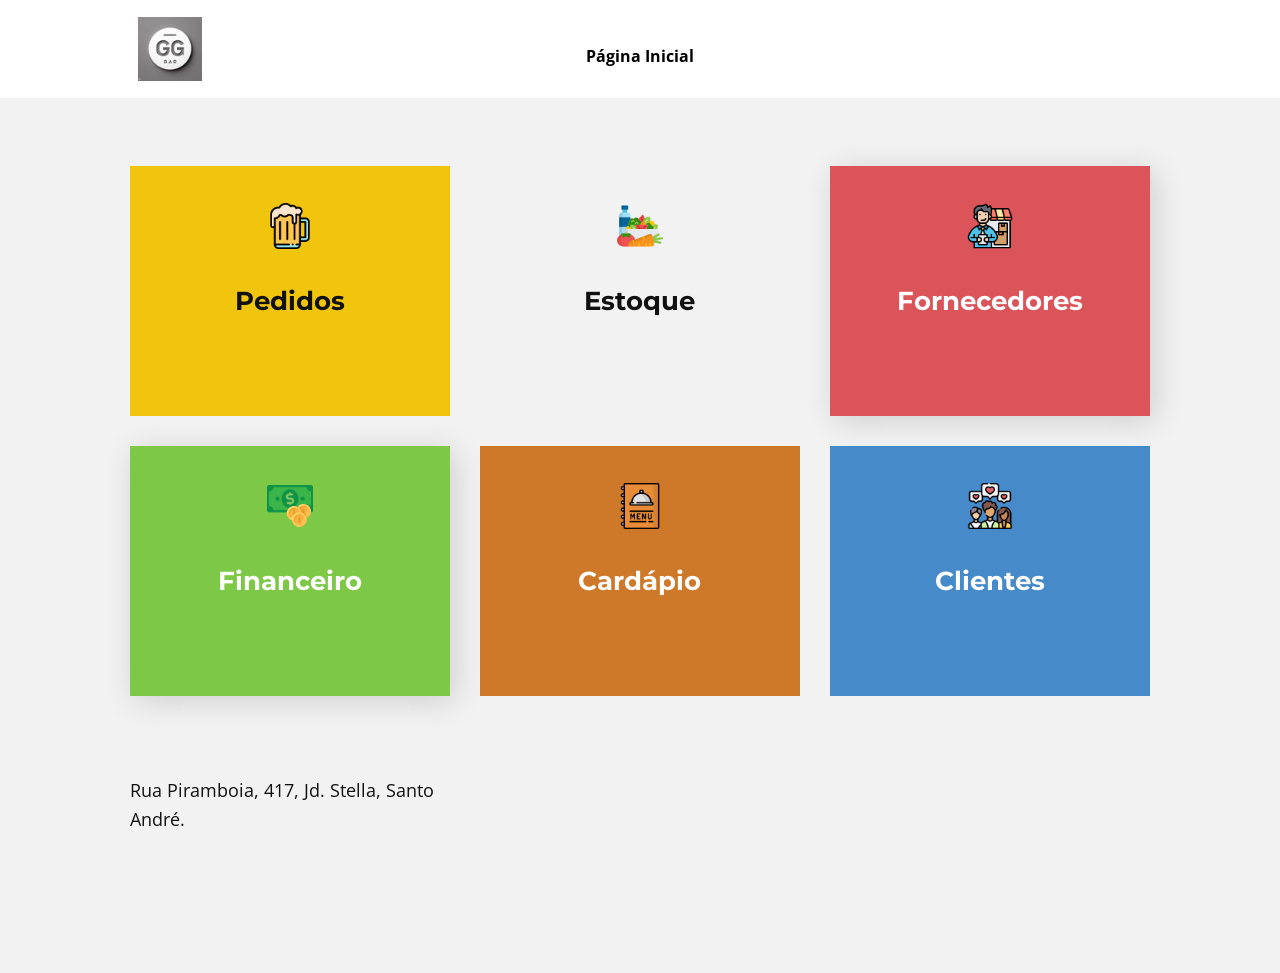
<file: HOME PAGE GG BAR/index.html>
<!DOCTYPE html>
<html style="font-size: 16px" lang="pt">
   <head>
      <meta name="viewport" content="width=device-width, initial-scale=1.0" />
      <meta charset="utf-8" />
      <meta name="keywords" content="" />
      <meta name="description" content="" />
      <title>Página Inicial</title>
      <link rel="stylesheet" href="nicepage.css" media="screen" />
      <link rel="stylesheet" href="Página-Inicial.css" media="screen" />
      <script
         class="u-script"
         type="text/javascript"
         src="jquery.js"
         defer=""
      ></script>
      <script
         class="u-script"
         type="text/javascript"
         src="nicepage.js"
         defer=""
      ></script>
      <meta name="generator" content="Nicepage 6.3.1, nicepage.com" />
      <link
         id="u-theme-google-font"
         rel="stylesheet"
         href="https://fonts.googleapis.com/css?family=Roboto:100,100i,300,300i,400,400i,500,500i,700,700i,900,900i|Open+Sans:300,300i,400,400i,500,500i,600,600i,700,700i,800,800i"
      />
      <link
         id="u-page-google-font"
         rel="stylesheet"
         href="https://fonts.googleapis.com/css?family=Montserrat:100,100i,200,200i,300,300i,400,400i,500,500i,600,600i,700,700i,800,800i,900,900i"
      />

      <script type="application/ld+json">
         {
            "@context": "http://schema.org",
            "@type": "Organization",
            "name": "",
            "logo": "images/logo.jpg"
         }
      </script>
      <meta name="theme-color" content="#478ac9" />
      <meta property="og:title" content="Página Inicial" />
      <meta property="og:type" content="website" />
      <meta data-intl-tel-input-cdn-path="intlTelInput/" />
   </head>
   <body
      data-home-page="Página-Inicial.html"
      data-home-page-title="Página Inicial"
      data-path-to-root="./"
      data-include-products="false"
      class="u-body u-xl-mode"
      data-lang="pt"
   >
      <header class="u-clearfix u-header u-header" id="sec-db0e">
         <div class="u-clearfix u-sheet u-sheet-1">
            <a
               class="u-image u-logo u-image-1"
               data-image-width="150"
               data-image-height="150"
            >
               <img src="images/logo.jpg" class="u-logo-image u-logo-image-1" />
            </a>
            <nav class="u-menu u-menu-one-level u-offcanvas u-menu-1">
               <div class="u-custom-menu u-nav-container">
                  <ul class="u-nav u-spacing-20 u-unstyled u-nav-1">
                     <li class="u-nav-item">
                        <a
                           class="u-button-style u-nav-link u-text-active-black u-text-black u-text-hover-palette-2-base"
                           href="Página-Inicial.html"
                           style="padding: 10px 40px"
                           >Página Inicial</a
                        >
                     </li>
                  </ul>
               </div>
               <div class="u-custom-menu u-nav-container-collapse">
                  <div
                     class="u-black u-container-style u-inner-container-layout u-opacity u-opacity-95 u-sidenav"
                  >
                     <div class="u-inner-container-layout u-sidenav-overflow">
                        <div class="u-menu-close"></div>
                        <ul
                           class="u-align-center u-nav u-popupmenu-items u-unstyled u-nav-2"
                        >
                           <li class="u-nav-item">
                              <a
                                 class="u-button-style u-nav-link"
                                 href="Página-Inicial.html"
                                 >Página Inicial</a
                              >
                           </li>
                        </ul>
                     </div>
                  </div>
                  <div
                     class="u-black u-menu-overlay u-opacity u-opacity-70"
                  ></div>
               </div>
            </nav>
         </div>
      </header>
      <section class="u-clearfix u-grey-5 u-section-1" id="carousel_4ce3">
         <div class="u-clearfix u-sheet u-sheet-1">
            <div class="custom-expanded u-list u-list-1">
               <div class="u-repeater u-repeater-1">
                  <div
                     class="u-container-style u-custom-item u-list-item u-palette-3-base u-repeater-item u-shape-rectangle u-list-item-1"
                  >
                     <div
                        class="u-container-layout u-similar-container u-container-layout-1"
                     >
                        <span
                           class="u-align-center u-custom-item u-file-icon u-icon u-icon-circle u-palette-3-base u-icon-1"
                           ><img src="images/931949.png" alt=""
                        /></span>
                        <h6
                           class="u-align-center u-custom-font u-font-montserrat u-text u-text-1"
                        >
                           Pedidos
                        </h6>
                     </div>
                  </div>
                  <div
                     class="u-container-style u-custom-item u-list-item u-repeater-item u-list-item-2"
                  >
                     <div
                        class="u-container-layout u-similar-container u-container-layout-2"
                     >
                        <span
                           class="u-align-center u-custom-item u-file-icon u-grey-5 u-icon u-icon-circle u-icon-2"
                           ><img src="images/706164.png" alt=""
                        /></span>
                        <h6
                           class="u-align-center u-custom-font u-font-montserrat u-text u-text-2"
                        >
                           Estoque<br />
                        </h6>
                     </div>
                  </div>
                  <div
                     class="u-container-style u-custom-item u-list-item u-palette-2-base u-repeater-item u-shape-rectangle u-list-item-3"
                  >
                     <div
                        class="u-container-layout u-similar-container u-container-layout-3"
                     >
                        <span
                           class="u-align-center u-custom-color-5 u-custom-item u-file-icon u-icon u-icon-circle u-icon-3"
                           ><img src="images/3321752.png" alt=""
                        /></span>
                        <h6
                           class="u-align-center u-custom-font u-font-montserrat u-text u-text-3"
                        >
                           Fornecedores
                        </h6>
                     </div>
                  </div>
                  <div
                     class="u-container-style u-custom-color-2 u-custom-item u-list-item u-repeater-item u-shape-rectangle u-list-item-4"
                  >
                     <div
                        class="u-container-layout u-similar-container u-container-layout-4"
                     >
                        <span
                           class="u-align-center u-custom-color-2 u-custom-item u-file-icon u-icon u-icon-circle u-icon-4"
                           ><img src="images/639365.png" alt=""
                        /></span>
                        <h6
                           class="u-align-center u-custom-font u-font-montserrat u-text u-text-4"
                        >
                           Financeiro
                        </h6>
                     </div>
                  </div>
                  <div
                     class="u-container-style u-custom-color-3 u-custom-item u-list-item u-repeater-item u-shape-rectangle u-list-item-5"
                  >
                     <div
                        class="u-container-layout u-similar-container u-container-layout-5"
                     >
                        <span
                           class="u-align-center u-custom-color-3 u-custom-item u-file-icon u-icon u-icon-circle u-icon-5"
                           ><img src="images/1046747.png" alt=""
                        /></span>
                        <h6
                           class="u-align-center u-custom-font u-font-montserrat u-text u-text-5"
                        >
                           Cardápio
                        </h6>
                     </div>
                  </div>
                  <div
                     class="u-container-style u-custom-item u-list-item u-palette-1-base u-repeater-item u-shape-rectangle u-list-item-6"
                  >
                     <div
                        class="u-container-layout u-similar-container u-container-layout-6"
                     >
                        <span
                           class="u-align-center u-custom-item u-file-icon u-icon u-icon-circle u-palette-1-base u-icon-6"
                           ><img src="images/4149882.png" alt=""
                        /></span>
                        <h6
                           class="u-align-center u-custom-font u-font-montserrat u-text u-text-6"
                        >
                           Clientes<br />
                        </h6>
                     </div>
                  </div>
               </div>
            </div>
            <p class="u-text u-text-7">
               Rua Piramboia, 417, Jd. Stella, Santo André.
            </p>
         </div>
      </section>
   </body>
</html>
</file>
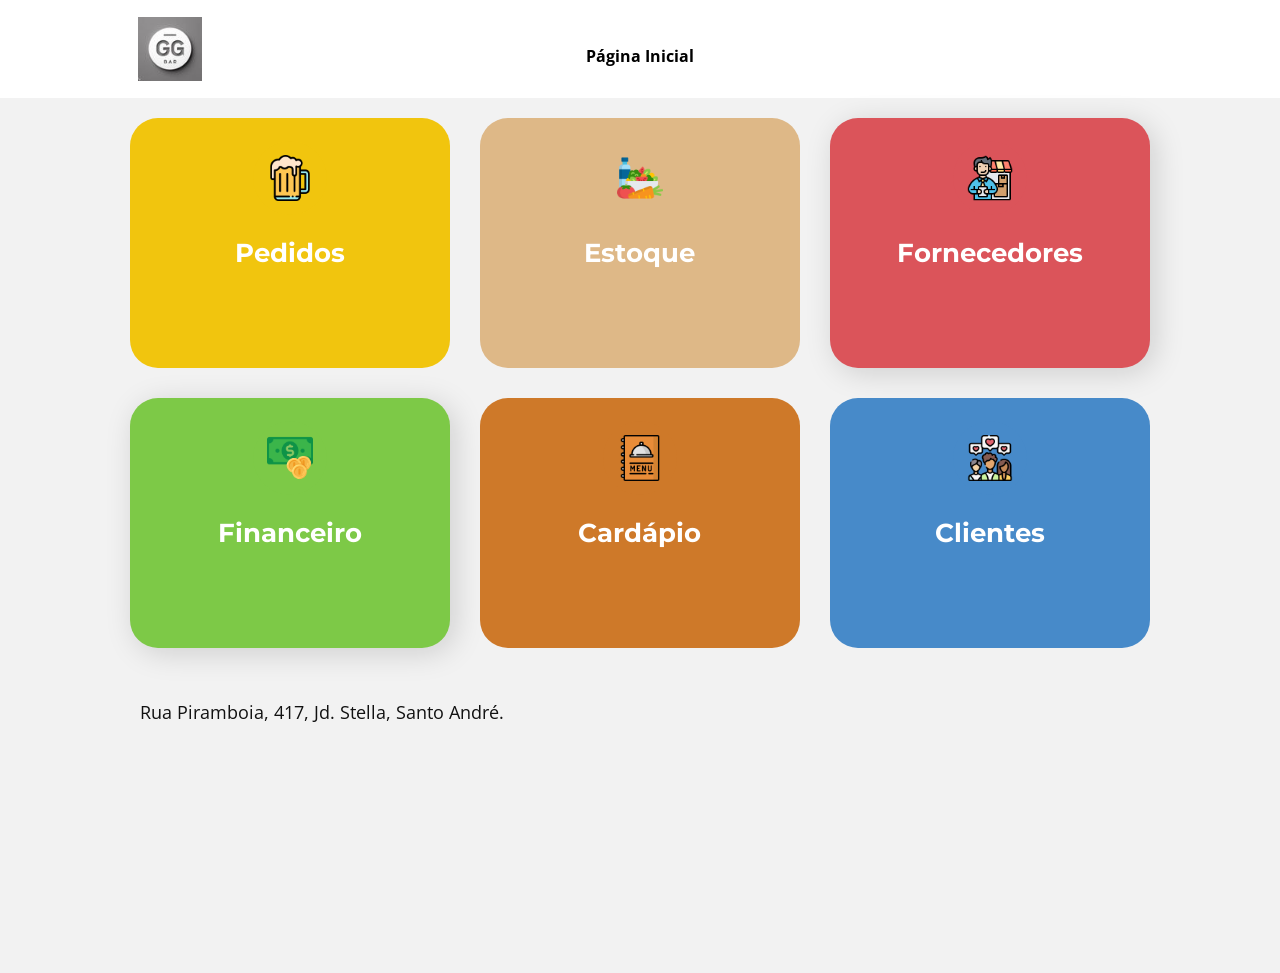
<file: HOME PAGE GG BAR/home page - 90%/index.html>
<!DOCTYPE html>
<html style="font-size: 16px" lang="pt">
   <head>
      <meta name="viewport" content="width=device-width, initial-scale=1.0" />
      <meta charset="utf-8" />
      <meta name="keywords" content="" />
      <meta name="description" content="" />
      <title>Página Inicial</title>
      <link rel="stylesheet" href="nicepage.css" media="screen" />
      <link rel="stylesheet" href="Página-Inicial.css" media="screen" />
      <script
         class="u-script"
         type="text/javascript"
         src="jquery.js"
         defer=""
      ></script>
      <script
         class="u-script"
         type="text/javascript"
         src="nicepage.js"
         defer=""
      ></script>
      <meta name="generator" content="Nicepage 6.3.1, nicepage.com" />
      <link
         id="u-theme-google-font"
         rel="stylesheet"
         href="https://fonts.googleapis.com/css?family=Roboto:100,100i,300,300i,400,400i,500,500i,700,700i,900,900i|Open+Sans:300,300i,400,400i,500,500i,600,600i,700,700i,800,800i"
      />
      <link
         id="u-page-google-font"
         rel="stylesheet"
         href="https://fonts.googleapis.com/css?family=Montserrat:100,100i,200,200i,300,300i,400,400i,500,500i,600,600i,700,700i,800,800i,900,900i"
      />

      <script type="application/ld+json">
         {
            "@context": "http://schema.org",
            "@type": "Organization",
            "name": "",
            "logo": "images/logo.jpg"
         }
      </script>
      <meta name="theme-color" content="#478ac9" />
      <meta property="og:title" content="Página Inicial" />
      <meta property="og:type" content="website" />
      <meta data-intl-tel-input-cdn-path="intlTelInput/" />
   </head>
   <body
      data-home-page="Página-Inicial.html"
      data-home-page-title="Página Inicial"
      data-path-to-root="./"
      data-include-products="false"
      class="u-body u-xl-mode"
      data-lang="pt"
   >
      <header class="u-clearfix u-header u-header" id="sec-db0e">
         <div class="u-clearfix u-sheet u-sheet-1">
            <a
               class="u-image u-logo u-image-1"
               data-image-width="150"
               data-image-height="150"
            >
               <img src="images/logo.jpg" class="u-logo-image u-logo-image-1" />
            </a>
            <nav class="u-menu u-menu-one-level u-offcanvas u-menu-1">
               <div class="u-custom-menu u-nav-container">
                  <ul class="u-nav u-spacing-20 u-unstyled u-nav-1">
                     <li class="u-nav-item">
                        <a
                           class="u-button-style u-nav-link u-text-active-black u-text-black u-text-hover-palette-2-base"
                           href="Página-Inicial.html"
                           style="padding: 10px 40px"
                           >Página Inicial</a
                        >
                     </li>
                  </ul>
               </div>
               <div class="u-custom-menu u-nav-container-collapse">
                  <div
                     class="u-black u-container-style u-inner-container-layout u-opacity u-opacity-95 u-sidenav"
                  >
                     <div class="u-inner-container-layout u-sidenav-overflow">
                        <div class="u-menu-close"></div>
                        <ul
                           class="u-align-center u-nav u-popupmenu-items u-unstyled u-nav-2"
                        >
                           <li class="u-nav-item">
                              <a
                                 class="u-button-style u-nav-link"
                                 href="Página-Inicial.html"
                                 >Página Inicial</a
                              >
                           </li>
                        </ul>
                     </div>
                  </div>
                  <div
                     class="u-black u-menu-overlay u-opacity u-opacity-70"
                  ></div>
               </div>
            </nav>
         </div>
      </header>
      <section class="u-clearfix u-grey-5 u-section-1" id="carousel_4ce3">
         <div class="u-clearfix u-sheet u-sheet-1">
            <div class="custom-expanded u-list u-list-1">
               <div class="u-repeater u-repeater-1">
                  <div
                     class="u-container-style u-custom-item u-list-item u-palette-3-base u-repeater-item u-shape-rectangle u-list-item-1"
                  >
                     <div
                        class="u-container-layout u-similar-container u-container-layout-1"
                     >
                        <span
                           class="u-align-center u-custom-item u-file-icon u-icon u-icon-circle u-palette-3-base u-icon-1"
                           ><img src="images/931949.png" alt=""
                        /></span>
                        <h6
                           class="u-align-center u-custom-font u-font-montserrat u-text u-text-1"
                        >
                           Pedidos
                        </h6>
                     </div>
                  </div>
                  <div
                     class="u-container-style u-custom-item u-list-item u-repeater-item u-list-item-2"
                  >
                     <div
                        class="u-container-layout u-similar-container u-container-layout-2"
                     >
                        <span
                           class="u-align-center u-custom-item u-file-icon u-grey-5 u-icon u-icon-circle u-icon-2"
                           ><img src="images/706164.png" alt=""
                        /></span>
                        <h6
                           class="u-align-center u-custom-font u-font-montserrat u-text u-text-2"
                        >
                           Estoque<br />
                        </h6>
                     </div>
                  </div>
                  <div
                     class="u-container-style u-custom-item u-list-item u-palette-2-base u-repeater-item u-shape-rectangle u-list-item-3"
                  >
                     <div
                        class="u-container-layout u-similar-container u-container-layout-3"
                     >
                        <span
                           class="u-align-center u-custom-color-5 u-custom-item u-file-icon u-icon u-icon-circle u-icon-3"
                           ><img src="images/3321752.png" alt=""
                        /></span>
                        <h6
                           class="u-align-center u-custom-font u-font-montserrat u-text u-text-3"
                        >
                           Fornecedores
                        </h6>
                     </div>
                  </div>
                  <div
                     class="u-container-style u-custom-color-2 u-custom-item u-list-item u-repeater-item u-shape-rectangle u-list-item-4"
                  >
                     <div
                        class="u-container-layout u-similar-container u-container-layout-4"
                     >
                        <span
                           class="u-align-center u-custom-color-2 u-custom-item u-file-icon u-icon u-icon-circle u-icon-4"
                           ><img src="images/639365.png" alt=""
                        /></span>
                        <h6
                           class="u-align-center u-custom-font u-font-montserrat u-text u-text-4"
                        >
                           Financeiro
                        </h6>
                     </div>
                  </div>
                  <div
                     class="u-container-style u-custom-color-3 u-custom-item u-list-item u-repeater-item u-shape-rectangle u-list-item-5"
                  >
                     <div
                        class="u-container-layout u-similar-container u-container-layout-5"
                     >
                        <span
                           class="u-align-center u-custom-color-3 u-custom-item u-file-icon u-icon u-icon-circle u-icon-5"
                           ><img src="images/1046747.png" alt=""
                        /></span>
                        <h6
                           class="u-align-center u-custom-font u-font-montserrat u-text u-text-5"
                        >
                           Cardápio
                        </h6>
                     </div>
                  </div>
                  <div
                     class="u-container-style u-custom-item u-list-item u-palette-1-base u-repeater-item u-shape-rectangle u-list-item-6"
                  >
                     <div
                        class="u-container-layout u-similar-container u-container-layout-6"
                     >
                        <span
                           class="u-align-center u-custom-item u-file-icon u-icon u-icon-circle u-palette-1-base u-icon-6"
                           ><img src="images/4149882.png" alt=""
                        /></span>
                        <h6
                           class="u-align-center u-custom-font u-font-montserrat u-text u-text-6"
                        >
                           Clientes<br />
                        </h6>
                     </div>
                  </div>
               </div>
            </div>
            <p class="u-text u-text-7">
               Rua Piramboia, 417, Jd. Stella, Santo André.
            </p>
         </div>
      </section>
   </body>
</html>
</file>
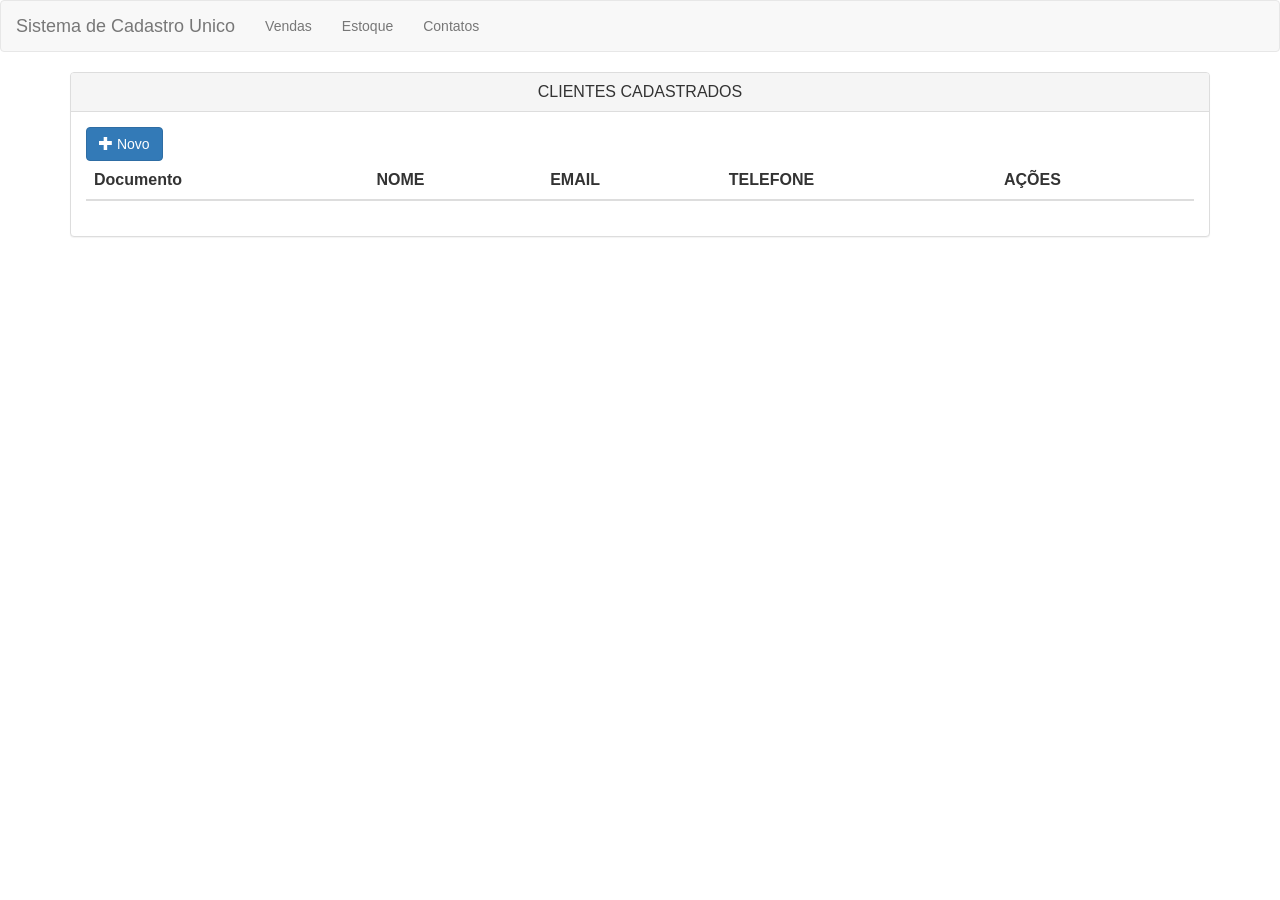
<file: CadastroBaseClientes/SistemaCorporativo.html>
<html>
<head>
	<meta charset="UTF-8">
	<link rel="stylesheet" href="resources/css/bootstrap.min.css">
	<script src="resources/js/jquery.min.js"></script>
	<script src="resources/js/bootstrap.min.js"></script>

</head>

<body>

	<nav class="navbar navbar-default">
		<div class="container-fluid">
			<div class="navbar-header">
				<button type="button" class="navbar-toggle collapsed" data-toggle="collapse" data-target="#navbar" aria-expanded="false" aria-controls="navbar">
					<span class="sr-only">Toggle navigation</span>
					<span class="icon-bar"></span>
					<span class="icon-bar"></span>
					<span class="icon-bar"></span>
				</button>
				<a class="navbar-brand" href="#">Sistema de Cadastro Unico</a>
			</div>
			<div id="navbar" class="navbar-collapse collapse">
				<ul class="nav navbar-nav">
					<li>
						<a href="vendas.html">Vendas</a>
					</li>
					<li>
						<a href="Estoque.html">Estoque</a>
					</li>
					<li>
						<a href="Estoque.html">Contatos</a>
					</li>
				</ul>
			</div>
		</div>
	</nav>
	<div class="container">
		<div class="modal fade" id="myModal" role="dialog">
			<div class="modal-dialog">
				<div class="panel panel-default">
					<div class="panel-heading">
						<h3 class="panel-title text-center">CADASTRO DE CLIENTE</h3>
					</div>
					
					<div class="panel-body">
						<form action="#" class="form-horizontal">
							<fieldset>
								<legend>Dados Pessoais</legend>
								<div class="form-group">
									<label for="Documento" class="col-sm-2 control-label">Documento</label>
									<div class="col-sm-4">
										<input type="text" class="form-control" id="Documento">
									</div>
								</div>												
								
								<div class="form-group">
									<label for="nome" class="col-sm-2 control-label">Nome</label>
									<div class="col-sm-4">
										<input type="text" class="form-control" id="nome">
									</div>
								</div>
								
								<div class="form-group">
									<label class="col-sm-2 control-label">Sexo</label>
									<div class="col-sm-4">
										<label class="radio-inline">
											<input type="radio" name="sexo" value="FEMININO"> Feminino
										</label>

										<label class="radio-inline">
											<input type="radio" name="sexo" value="MASCULINO"> Masculino
										</label>
									</div>
								</div>
								
							</fieldset>
							
							<fieldset>
								<legend>Contato</legend>
								<div class="form-group">
									<label for="email" class="col-sm-2 control-label">Email</label>
									<div class="col-sm-4">
										<input type="email" class="form-control" id="email">
									</div>
								</div>
								
								<div class="form-group">
									<label for="telefone" class="col-sm-2 control-label">Telefone</label>
									<div class="col-sm-4">
										<input type="tel" class="form-control" id="telefone">
									</div>
								</div>
								<div class="form-group">
									<label for="fax" class="col-sm-2 control-label">Fax</label>
									<div class="col-sm-4">
										<input type="tel" class="form-control" id="fax">
									</div>
								</div>
							</fieldset>
							
							<fieldset>
								<div class="form-group">
									<label for="uf" class="col-sm-2 control-label">UF</label>
									<div class="col-sm-4">
										<select class="form-control" name="uf" id="uf">
											<option value="AC">AC</option>
											<option value="AL">AL</option>
											<option value="AM">AM</option>
											<option value="AP">AP</option>
											<option value="BA">BA</option>
											<option value="CE">CE</option>
											<option value="DF">DF</option>
											<option value="ES">ES</option>
											<option value="GO">GO</option>
											<option value="MA">MA</option>
											<option value="MG">MG</option>
											<option value="MS">MS</option>
											<option value="MT">MT</option>
											<option value="PA">PA</option>
											<option value="PE">PE</option>
											<option value="PI">PI</option>
											<option value="PR">PR</option>
											<option value="RJ">RJ</option>
											<option value="RN">RN</option>
											<option value="RO">RO</option>
											<option value="RR">RR</option>
											<option value="RS">RS</option>
											<option value="SC">SC</option>
											<option value="SE">SE</option>
											<option value="SP">SP</option>
											<option value="TO">TO</option>
										</select>
									</div>
								</div>
							</fieldset>
							
							<button type="button" class="btn btn-primary" onclick="javascript:SalvarCadastro();">
								<span class="glyphicon glyphicon-floppy-disk" aria-hidden="true"></span> Gravar
							</button>
						</form>
						
					</div>
				</div>
			</div>
		</div>
		<div class="panel panel-default">
			<div class="panel-heading">
				<h3 class="panel-title text-center">CLIENTES CADASTRADOS</h3>
			</div>
			
			<div class="panel-body">
				<a  data-toggle="modal" data-target="#myModal" class="btn btn-primary">
					<span class="glyphicon glyphicon-plus" aria-hidden="true"></span> Novo
				</a>	
				<div class="table-responsive">
					<table id="ListaCadastro" class="table table-striped table-hover">
						<thead>
							<tr>
								<th>Documento</th>
								<th>NOME</th>
								<th>EMAIL</th>
								<th>TELEFONE</th>
								<th>AÇÕES</th>
							</tr>
						</thead>
					</table>
				</div>
			</div>
		</div>
	</div>
	
	<script>

		ListarClientes();

		function SalvarCadastro()
		{

            var Clientes = {};

            Clientes.documento = $("#Documento").val();
            Clientes.nome= $("#nome").val();
            Clientes.email= $("#email").val();
			Clientes.telefone = $("#telefone").val();
			Clientes.fax = $("#fax").val();
			Clientes.uf = $("#uf").val();
            Clientes.sexo = $('input[name="sexo"]:checked').val();

            var validar = 1;
			
            if (Clientes.documento == "")
			{
				validar = 0;
				alert('O campo documento é obrigatório');
				$("#Documento").css("background-color", "red");
			}
			
            if (Clientes.nome == "")
			{
				alert('O campo Nome é obrigatório');
				$("#nome").css("background-color", "red");
				validar = 0;
			}
			
			if(validar == 1)
			{
                $.ajax({
                    type: "POST",
                    url: "https://localhost:44344/api/Clientes/Salvar",
                    data: JSON.stringify(Clientes),
                    contentType: "application/json; charset=utf-8",
                    dataType: "json",
                    success: function (msg) {
						alert('Sucesso!');
                    },
                    error: function (msg) {
                        alert('error');
                    }

				});
				

                //AdicionarLinhaTabela(Clientes.documento, Clientes.nome, Clientes.email, Clientes.telefone);
				LimparCamposForm();
			}
		}
		function AdicionarLinhaTabela(Documento, Nome, Email, Telefone)
		{			
			var linhaNova = '<tr id="Linha'+Documento+'"><td>' 
            linhaNova = linhaNova + Documento + '</td><td>' + Nome + '</td><td>' + Email + '</td><td>' + Telefone +'</td><td><a href="#" onclick="javascript:GetCliente('+Documento+');"  class="btn btn-info"><span class="glyphicon glyphicon-edit" aria-hidden="true"></span> Editar</a><a href="#" onclick="javascript:RemoveLinha('+Documento+');" class="btn btn-danger"><span class="glyphicon glyphicon-trash" aria-hidden="true"></span> Excluir</a></td></tr>';
			
			$("#ListaCadastro").prepend(linhaNova);
			$('#myModal').modal().hide();
		}
		
		function LimparCamposForm()
		{
			$("#Documento").val("");
			$("#nome").val("");
			$("#email").val("");
			$("#telefone").val("");
            $("#fax").val("");
		}
		
		function RemoveLinha(Documento)
		{
			$('#Linha' + Documento).remove();
		}

        function ListarClientes() {
            $.ajax({
                type: "GET",
                url: "https://localhost:44344/api/Clientes/Listar", //+ Documento,
                contentType: "application/json; charset=utf-8",
                dataType: "json",
                success: function (OBJ) {
                    for (int i = 0; i < OBJ.length; i++)
				{
                AdicionarLinhaTabela(OBJ[i].documento, OBJ[i].nome, OBJ[i].email, OBJ[i].telefone);
				}
				alert('Sucesso!');
				}
        error: function (OBJ) {
            alert('error');
		}
		});
	</script>
	
</body>
</file>
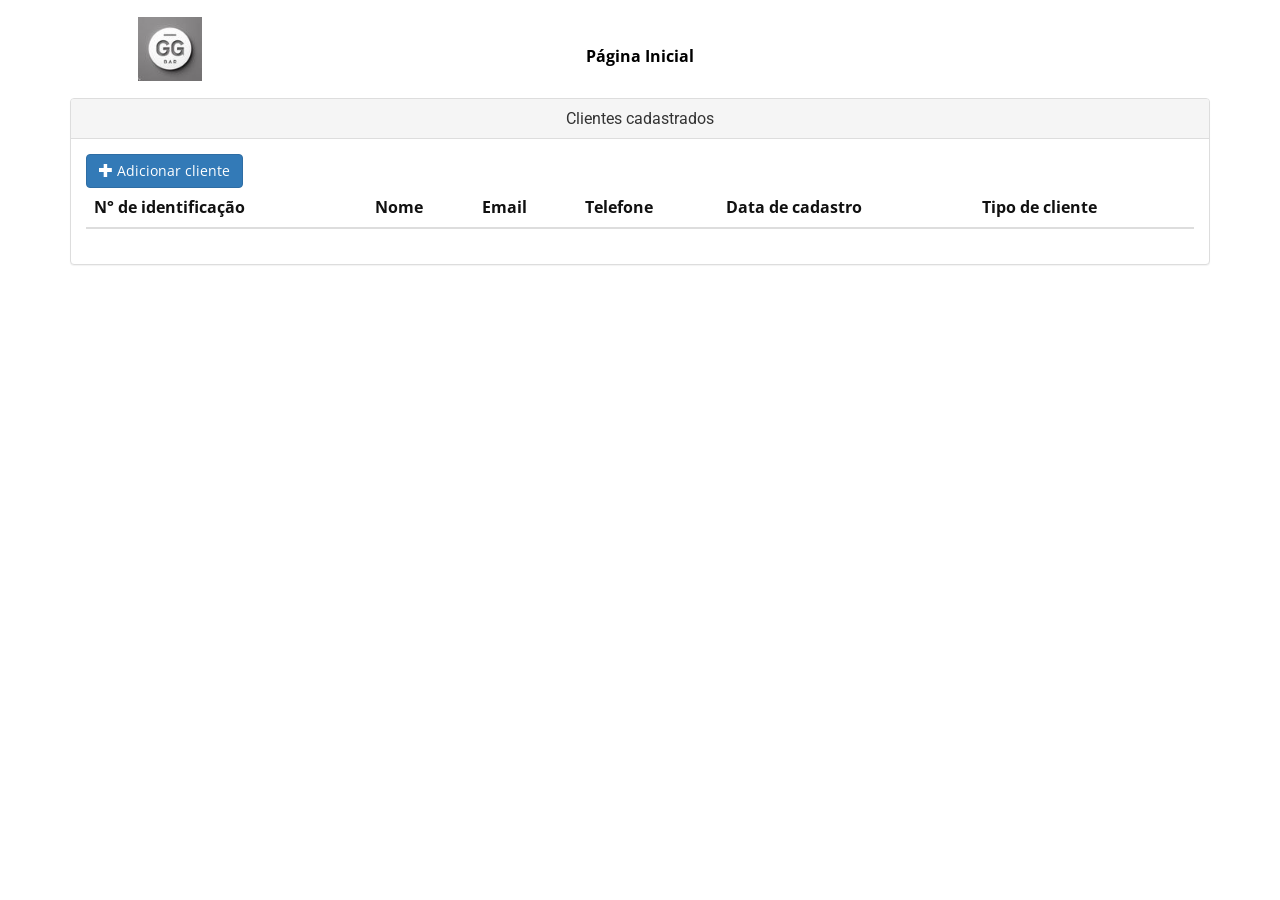
<file: HOME PAGE GG BAR/clientPage.html>
<html>
   <head>
      <meta charset="UTF-8" />
      <link rel="stylesheet" href="resources/css/bootstrap.min.css" />
      <script src="resources/js/jquery.min.js"></script>
      <script src="resources/js/bootstrap.min.js"></script>


      <meta name="viewport" content="width=device-width, initial-scale=1.0" />
      <meta charset="utf-8" />
      <meta name="keywords" content="" />
      <meta name="description" content="" />
      <title>Página Inicial</title>
      <link rel="stylesheet" href="nicepage.css" media="screen" />
      <link rel="stylesheet" href="Página-Inicial.css" media="screen" />
      <script
         class="u-script"
         type="text/javascript"
         src="jquery.js"
         defer=""
      ></script>
      <script
         class="u-script"
         type="text/javascript"
         src="nicepage.js"
         defer=""
      ></script>
      <meta name="generator" content="Nicepage 6.3.1, nicepage.com" />
      <link
         id="u-theme-google-font"
         rel="stylesheet"
         href="https://fonts.googleapis.com/css?family=Roboto:100,100i,300,300i,400,400i,500,500i,700,700i,900,900i|Open+Sans:300,300i,400,400i,500,500i,600,600i,700,700i,800,800i"
      />
      <link
         id="u-page-google-font"
         rel="stylesheet"
         href="https://fonts.googleapis.com/css?family=Montserrat:100,100i,200,200i,300,300i,400,400i,500,500i,600,600i,700,700i,800,800i,900,900i"
      />

      <script type="application/ld+json">
         {
            "@context": "http://schema.org",
            "@type": "Organization",
            "name": "",
            "logo": "images/logo.jpg"
         }
      </script>
      <meta name="theme-color" content="#478ac9" />
      <meta property="og:title" content="Página Inicial" />
      <meta property="og:type" content="website" />
      <meta data-intl-tel-input-cdn-path="intlTelInput/" />


   </head>

   <body
   data-home-page="Página-Inicial.html"
   data-home-page-title="Página Inicial"
   data-path-to-root="./"
   data-include-products="false"
   class="u-body u-xl-mode"
   data-lang="pt"
   >
      
   
   <header class="u-clearfix u-header u-header" id="sec-db0e">
      <div class="u-clearfix u-sheet u-sheet-1">
         <a
            class="u-image u-logo u-image-1"
            data-image-width="150"
            data-image-height="150"
         >
            <img src="logo.jpg" class="u-logo-image u-logo-image-1" />
         </a>
         <nav class="u-menu u-menu-one-level u-offcanvas u-menu-1">
            <div class="u-custom-menu u-nav-container">
               <ul class="u-nav u-spacing-20 u-unstyled u-nav-1">
                  <li class="u-nav-item">
                     <a
                        class="u-button-style u-nav-link u-text-active-black u-text-black u-text-hover-palette-2-base"
                        href="Página-Inicial.html"
                        style="padding: 10px 40px"
                        >Página Inicial</a
                     >
                  </li>
               </ul>
            </div>
            <div class="u-custom-menu u-nav-container-collapse">
               <div
                  class="u-black u-container-style u-inner-container-layout u-opacity u-opacity-95 u-sidenav"
               >
                  <div class="u-inner-container-layout u-sidenav-overflow">
                     <div class="u-menu-close"></div>
                     <ul
                        class="u-align-center u-nav u-popupmenu-items u-unstyled u-nav-2"
                     >
                        <li class="u-nav-item">
                           <a
                              class="u-button-style u-nav-link"
                              href="Página-Inicial.html"
                              >Página Inicial</a
                           >
                        </li>
                     </ul>
                  </div>
               </div>
               <div
                  class="u-black u-menu-overlay u-opacity u-opacity-70"
               ></div>
            </div>
         </nav>
      </div>
   </header>
   
   
   <!--<nav class="navbar navbar-default">
         <div class="container-fluid">
            <div class="navbar-header">
               <button
                  type="button"
                  class="navbar-toggle collapsed"
                  data-toggle="collapse"
                  data-target="#navbar"
                  aria-expanded="false"
                  aria-controls="navbar"
               >
                  <span class="sr-only">Toggle navigation</span>
                  <span class="icon-bar"></span>
                  <span class="icon-bar"></span>
                  <span class="icon-bar"></span>
               </button>
               <a class="navbar-brand" href="#">Sistema de Cadastro Unico</a>
            </div>
            <div id="navbar" class="navbar-collapse collapse">
               <ul class="nav navbar-nav">
                  <li>
                     <a href="vendas.html">Vendas</a>
                  </li>
                  <li>
                     <a href="Estoque.html">Estoque</a>
                  </li>
                  <li>
                     <a href="Estoque.html">Contatos</a>
                  </li>
               </ul>
            </div>
         </div>
      </nav> -->
      <div class="container">
         <div class="modal fade" id="myModal" role="dialog">
            <div class="modal-dialog">
               <div class="panel panel-default">
                  <div class="panel-heading">
                     <h3 class="panel-title text-center">
                        CADASTRO DE CLIENTE
                     </h3>
                  </div>

                  <div class="panel-body">
                     <form action="#" class="form-horizontal">
                        <fieldset>
                           <legend>Dados Pessoais</legend>
                           <div class="form-group">
                              <label
                                 for="Documento"
                                 class="col-sm-2 control-label"
                                 >N° de identificação</label
                              >
                              <div class="col-sm-4">
                                 <input
                                    type="text"
                                    class="form-control"
                                    id="Documento"
                                 />
                              </div>
                           </div>

                           <div class="form-group">
                              <label for="nome" class="col-sm-2 control-label"
                                 >Nome</label
                              >
                              <div class="col-sm-4">
                                 <input
                                    type="text"
                                    class="form-control"
                                    id="nome"
                                 />
                              </div>
                           </div>

                           <div class="form-group">
                              <label class="col-sm-2 control-label">Sexo</label>
                              <div class="col-sm-4">
                                 <label class="radio-inline">
                                    <input
                                       type="radio"
                                       name="sexo"
                                       value="FEMININO"
                                    />
                                    Feminino
                                 </label>

                                 <label class="radio-inline">
                                    <input
                                       type="radio"
                                       name="sexo"
                                       value="MASCULINO"
                                    />
                                    Masculino
                                 </label>
                              </div>
                           </div>
                        </fieldset>

                        <fieldset>
                           <legend>Contato</legend>
                           <div class="form-group">
                              <label for="email" class="col-sm-2 control-label"
                                 >Email</label
                              >
                              <div class="col-sm-4">
                                 <input
                                    type="email"
                                    class="form-control"
                                    id="email"
                                 />
                              </div>
                           </div>

                           <div class="form-group">
                              <label
                                 for="telefone"
                                 class="col-sm-2 control-label"
                                 >Telefone</label
                              >
                              <div class="col-sm-4">
                                 <input
                                    type="tel"
                                    class="form-control"
                                    id="telefone"
                                 />
                              </div>
                           </div>
                           
                        </fieldset>

                        <button
                           type="button"
                           class="btn btn-primary"
                           onclick="javascript:SalvarCadastro();"
                        >
                           <span
                              class="glyphicon glyphicon-floppy-disk"
                              aria-hidden="true"
                           ></span>
                           Gravar
                        </button>
                     </form>
                  </div>
               </div>
            </div>
         </div>
         <div class="panel panel-default">
            <div class="panel-heading">
               <h3 class="panel-title text-center">Clientes cadastrados</h3>
            </div>

            <div class="panel-body">
               <a
                  data-toggle="modal"
                  data-target="#myModal"
                  class="btn btn-primary"
               >
                  <span
                     class="glyphicon glyphicon-plus"
                     aria-hidden="true"
                  ></span>
                  Adicionar cliente 
               </a>
               <div class="table-responsive">
                  <table
                     id="ListaCadastro"
                     class="table table-striped table-hover"
                  >
                     <thead>
                        <tr>
                           <th>N° de identificação</th>
                           <th>Nome</th>
                           <th>Email</th>
                           <th>Telefone</th>
                           <th>Data de cadastro</th>
                           <th>Tipo de cliente</th>
                        </tr>
                     </thead>
                  </table>
               </div>
            </div>
         </div>
      </div>

      <script>
         ListarClientes();

         function SalvarCadastro() {
            var Clientes = {};

            Clientes.documento = $("#Documento").val();
            Clientes.nome = $("#nome").val();
            Clientes.email = $("#email").val();
            Clientes.telefone = $("#telefone").val();
            Clientes.fax = $("#fax").val();
            Clientes.uf = $("#uf").val();
            Clientes.sexo = $('input[name="sexo"]:checked').val();

            var validar = 1;

            if (Clientes.documento == "") {
               validar = 0;
               alert("O campo documento é obrigatório");
               $("#Documento").css("background-color", "red");
            }

            if (Clientes.nome == "") {
               alert("O campo Nome é obrigatório");
               $("#nome").css("background-color", "red");
               s;
               validar = 0;
            }

            if (validar == 1) {
               /*{
               $.ajax({
                  type: "POST",
                  url: "https://localhost:44352/api/Clientes/Salvar",
                  data: JSON.stringify(Clientes),
                  contentType: "application/json; charset=utf-8",
                  dataType: "json",
                  success: function (msg) {
                     alert("Sucesso!");
                     location.reload();
                  },
                  error: function (msg) {
                     alert("error");
                  },
               });*/
               AdicionarLinhaTabela(
                  Clientes.documento,
                  Clientes.nome,
                  Clientes.email,
                  Clientes.telefone
               );
               LimparCamposForm();
            }
         }

         function AdicionarLinhaTabela(Documento, Nome, Email, Telefone) {
            var linhaNova = '<tr id="Linha' + Documento + '"><td>';
            linhaNova =
               linhaNova +
               Documento +
               "</td><td>" +
               Nome +
               "</td><td>" +
               Email +
               "</td><td>" +
               Telefone +
               '</td><td><a href="#" onclick="javascript:GetCliente(' +
               Documento +
               ');"  class="btn btn-info"><span class="glyphicon glyphicon-edit" aria-hidden="true"></span> Editar</a><a href="#" onclick="javascript:RemoveLinha(' +
               Documento +
               ');" class="btn btn-danger"><span class="glyphicon glyphicon-trash" aria-hidden="true"></span> Excluir</a></td></tr>';

            alert(linhaNova);
            $("#ListaCadastro").prepend(linhaNova); //prepend joga o novo registro no começo, o append é no final
            //a linha de cima ta inserindo um registro html através de uma função JS
            $("#myModal").modal().hide();
         }

         function LimparCamposForm() {
            $("#Documento").val("");
            $("#nome").val("");
            $("#email").val("");
            $("#telefone").val("");
            $("#fax").val("");
         }

         function RemoveLinha(Documento) {
            $("#Linha" + Documento).remove();
         }

         function ListarClientes() {
            $.ajax({
               type: "GET",
               url: "https://localhost:44352/api/Clientes/Listar",
               contentType: "application/json; charset=utf-8",
               dataType: "json",
               success: function (OBJ) {
                  alert(OBJ[0].nome);

                  alert("Sucesso!");
               },
               error: function (OBJ) {
                  alert("error");
               },
            });
         }

         function GetCliente(Documento) {
            $.ajax({
               type: "GET",
               url:
                  "https://localhost:44352/api/Clientes/GetCliente?Documento=" +
                  Documento,
               contentType: "application/json; charset=utf-8",
               dataType: "json",
               success: function (OBJ) {
                  $("#myModal").modal().show();

                  $("#Documento").val(OBJ.documento);
                  $("#nome").val(OBJ.nome);
                  $("#email").val(OBJ.email);
                  $("#telefone").val(OBJ.telefone);
                  $("#fax").val(OBJ.fax);
                  $("#uf").val(OBJ.uf);

                  //SalvarCadastro();
               },
               error: function (OBJ) {
                  alert("error");
               },
            });
         }

         function ListarClientes() {
            $.ajax({
               type: "GET",
               url: "https://localhost:44352/api/Clientes/Listar",
               contentType: "application/json; charset=utf-8",
               dataType: "json",
               success: function (OBJ) {
                  for (var i = 0; i < OBJ.length; i++) {
                     AdicionarLinhaTabela(
                        OBJ[i].documento,
                        OBJ[i].nome,
                        OBJ[i].email,
                        OBJ[i].telefone
                     );
                  }
               },
               error: function (OBJ) {
                  alert("error");
               },
            });
         }
      </script>
   </body>
</html>
</file>
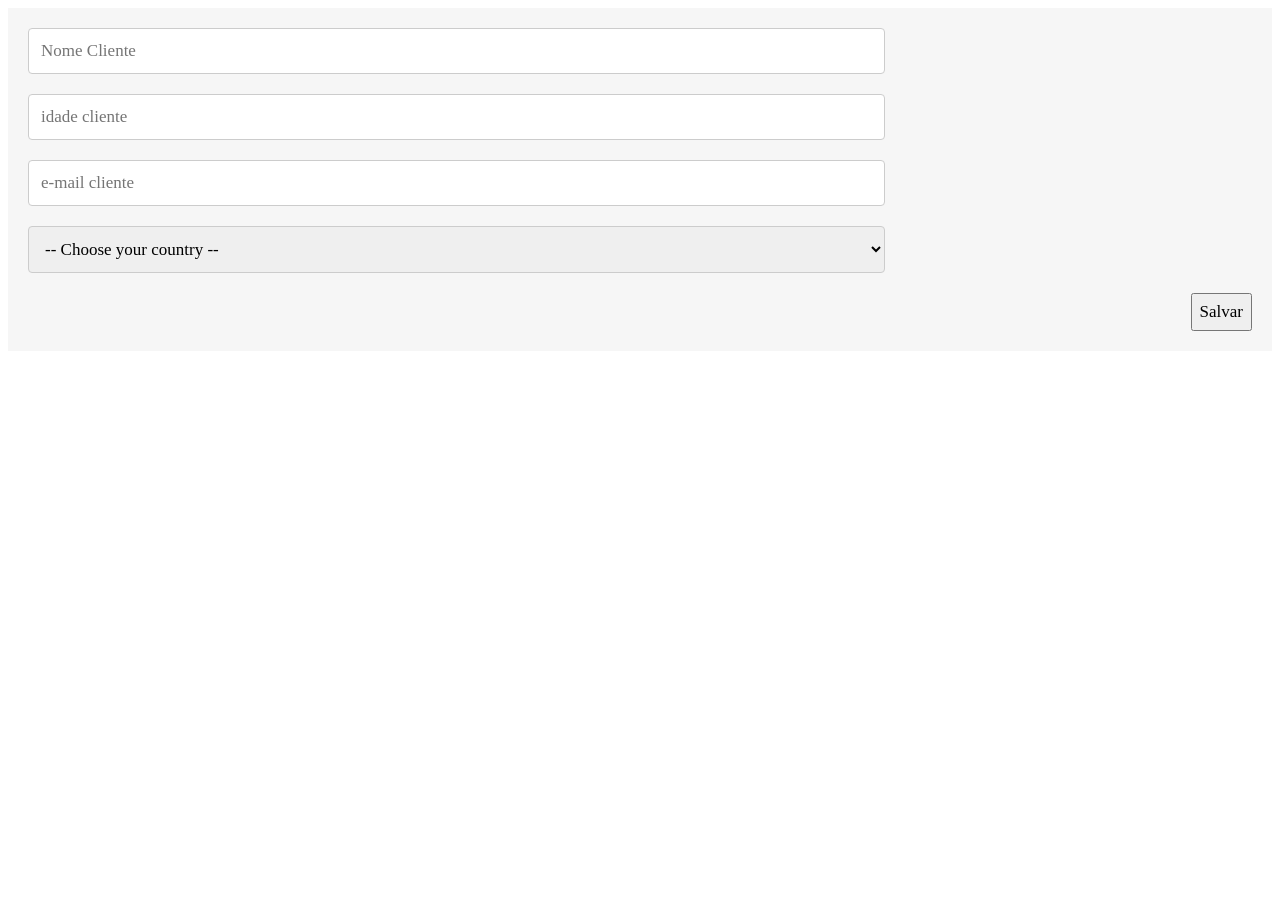
<file: HOME PAGE GG BAR/File2(cadastro).html>
<html>
    <head>
        <style>
            div {
                padding: 10px;
                background-color: #f6f6f6;
                overflow: hidden;
            }
            input[type="text"],
            textarea,
            select {
                font: 17px Calibri;
                width: 70%;
                padding: 12px;
                border: 1px solid #ccc;
                border-radius: 4px;
            }
            input[type="button"] {
                font: 17px Calibri;
                width: auto;
                float: right;
                cursor: pointer;
                padding: 7px;
            }
        </style>
    </head>

    <body>
        <div>
            <div>
                <input type="text" id="txtName" placeholder="Nome Cliente" />
                <!--INPUT DO USER DO TIPO TEXTO, TEM OUTROS TIPOS-->
            </div>
            <div>
                <input type="text" id="txtIdade" placeholder="idade cliente" />
            </div>
            <div>
                <input type="text" id="txtEmail" placeholder="e-mail cliente" />
            </div>
            <div>
                <select id="selCountry">
                    <!-- O SELECT É AQUELA CAIXINHA DE SELECIONAR A INFO-->
                    <option selected value="">-- Choose your country --</option>
                    <option value="India">India</option>
                    <option value="Japan">Japan</option>
                    <option value="USA">USA</option>
                </select>
            </div>
            <div>
                <input
                    type="button"
                    id="bt"
                    value="Salvar"
                    onclick="Salvar()"
                />
            </div>
        </div>

        <script>
            function Salvar() {
                //pegando variáveis
                var name = document.getElementById("txtName").value;
                var age = document.getElementById("txtIdade").value;
                var email = document.getElementById("txtEmail").value;
                var country = document.getElementById("selCountry").value;

                var data =
                    "\r Name: " +
                    name +
                    " \r\n " +
                    "Idade: " +
                    age +
                    " \r\n " +
                    "Email: " +
                    email +
                    " \r\n " +
                    "País: " +
                    country +
                    " \r\n ";
                confirm(data);
            }
        </script>
    </body>
</html>
</file>
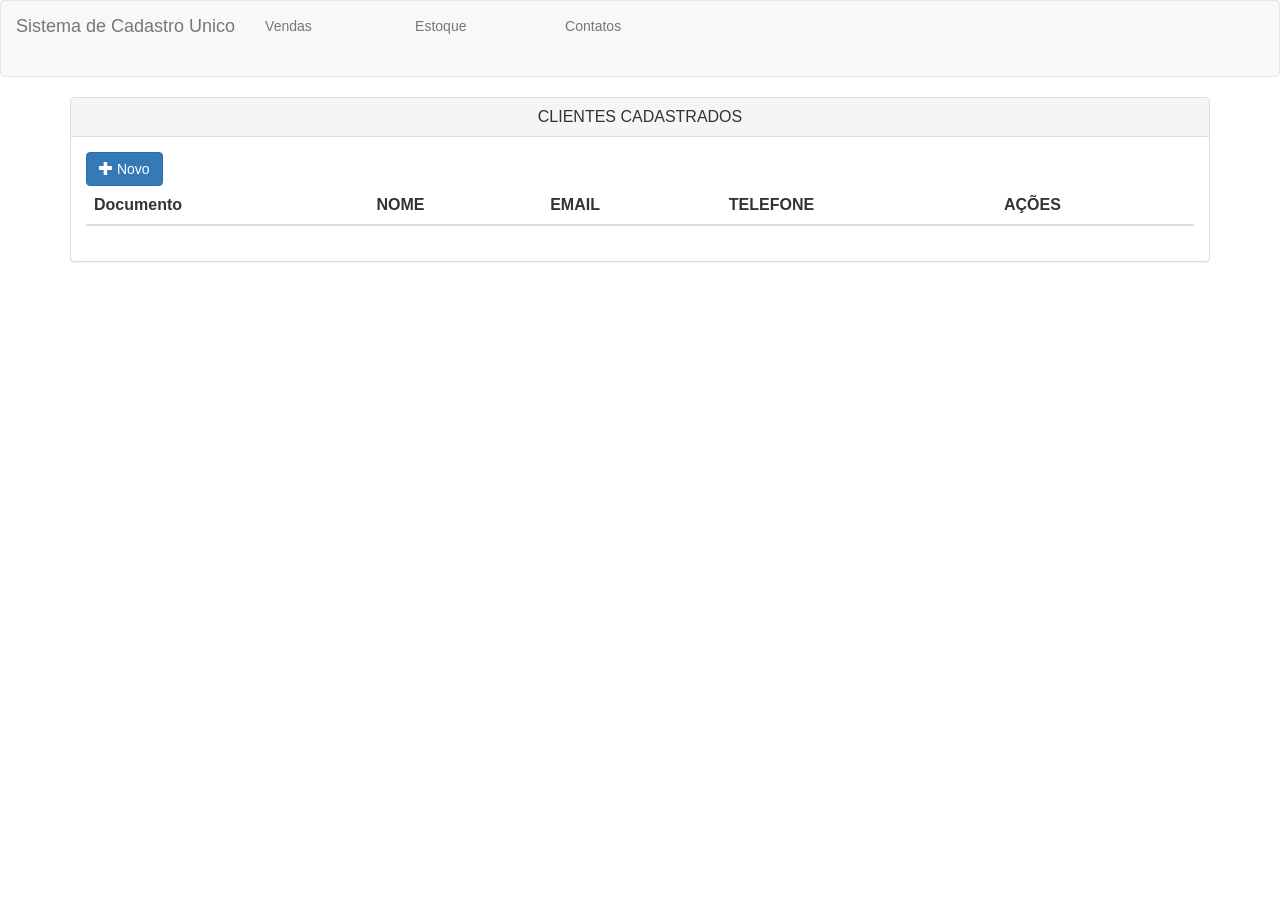
<file: HOME PAGE GG BAR/file3.html>
<html>
   <head>
      <meta charset="UTF-8" />

      <link rel="stylesheet" href="resources/css/bootstrap.min.css" />

      <script src="resources/js/jquery.min.js"></script>

      <script src="resources/js/bootstrap.min.js"></script>
   </head>

   <body>
      <nav class="navbar navbar-default">
         <div class="container-fluid">
            <div class="navbar-header">
               <button
                  type="button"
                  class="navbar-toggle collapsed"
                  data-toggle="collapse"
                  data-target="#navbar"
                  aria-expanded="false"
                  aria-controls="navbar"
               >
                  <span class="sr-only">Toggle navigation</span>

                  <span class="icon-bar"></span>

                  <span class="icon-bar"></span>

                  <span class="icon-bar"></span>
               </button>

               <a class="navbar-brand" href="#">Sistema de Cadastro Unico</a>
            </div>

            <div id="navbar" class="navbar-collapse collapse">
               <ul class="nav navbar-nav">
                  <li>
                     <a href="vendas.html">Vendas</a>
                  </li>

                  <li>
                     <a href="Estoque.html">Estoque</a>
                  </li>

                  <li>
                     <a href="Estoque.html">Contatos</a>
                  </li>
               </ul>
            </div>
         </div>
      </nav>

      <div class="container">
         <div class="modal fade" id="myModal" role="dialog">
            <div class="modal-dialog">
               <div class="panel panel-default">
                  <div class="panel-heading">
                     <h3 class="panel-title text-center">
                        CADASTRO DE CLIENTE
                     </h3>
                  </div>

                  <div class="panel-body">
                     <form action="#" class="form-horizontal">
                        <fieldset>
                           <legend>Dados Pessoais</legend>

                           <div class="form-group">
                              <label
                                 for="Documento"
                                 class="col-sm-2 control-label"
                                 >Documento</label
                              >

                              <div class="col-sm-4">
                                 <input
                                    type="text"
                                    class="form-control"
                                    id="Documento"
                                 />
                              </div>
                           </div>

                           <div class="form-group">
                              <label for="nome" class="col-sm-2 control-label"
                                 >Nome</label
                              >

                              <div class="col-sm-4">
                                 <input
                                    type="text"
                                    class="form-control"
                                    id="nome"
                                 />
                              </div>
                           </div>

                           <div class="form-group">
                              <label class="col-sm-2 control-label">Sexo</label>

                              <div class="col-sm-4">
                                 <label class="radio-inline">
                                    <input
                                       type="radio"
                                       name="sexo"
                                       id="feminino"
                                       value="FEMININO"
                                    />
                                    Feminino
                                 </label>

                                 <label class="radio-inline">
                                    <input
                                       type="radio"
                                       name="sexo"
                                       id="masculino"
                                       value="MASCULINO"
                                    />
                                    Masculino
                                 </label>
                              </div>
                           </div>
                        </fieldset>

                        <fieldset>
                           <legend>Contato</legend>

                           <div class="form-group">
                              <label for="email" class="col-sm-2 control-label"
                                 >Email</label
                              >

                              <div class="col-sm-4">
                                 <input
                                    type="email"
                                    class="form-control"
                                    id="email"
                                 />
                              </div>
                           </div>

                           <div class="form-group">
                              <label
                                 for="telefone"
                                 class="col-sm-2 control-label"
                                 >Telefone</label
                              >

                              <div class="col-sm-4">
                                 <input
                                    type="tel"
                                    class="form-control"
                                    id="telefone"
                                 />
                              </div>
                           </div>

                           <div class="form-group">
                              <label for="fax" class="col-sm-2 control-label"
                                 >Fax</label
                              >

                              <div class="col-sm-4">
                                 <input
                                    type="tel"
                                    class="form-control"
                                    id="fax"
                                 />
                              </div>
                           </div>
                        </fieldset>

                        <fieldset>
                           <div class="form-group">
                              <label for="uf" class="col-sm-2 control-label"
                                 >UF</label
                              >

                              <div class="col-sm-4">
                                 <select class="form-control" name="uf" id="uf">
                                    <option value="AC">AC</option>
                                    <option value="AL">AL</option>
                                    <option value="AM">AM</option>
                                    <option value="AP">AP</option>
                                    <option value="BA">BA</option>
                                    <option value="CE">CE</option>
                                    <option value="DF">DF</option>
                                    <option value="ES">ES</option>
                                    <option value="GO">GO</option>
                                    <option value="MA">MA</option>
                                    <option value="MG">MG</option>
                                    <option value="MS">MS</option>
                                    <option value="MT">MT</option>
                                    <option value="PA">PA</option>
                                    <option value="PE">PE</option>
                                    <option value="PI">PI</option>
                                    <option value="PR">PR</option>
                                    <option value="RJ">RJ</option>
                                    <option value="RN">RN</option>
                                    <option value="RO">RO</option>
                                    <option value="RR">RR</option>
                                    <option value="RS">RS</option>
                                    <option value="SC">SC</option>
                                    <option value="SE">SE</option>
                                    <option value="SP">SP</option>
                                    <option value="TO">TO</option>
                                 </select>
                              </div>
                           </div>
                        </fieldset>

                        <button
                           type="button"
                           class="btn btn-primary"
                           onclick="javascript:SalvarCadastro();"
                        >
                           <!--cara do salvar:-->
                           <span
                              class="glyphicon glyphicon-floppy-disk"
                              aria-hidden="true"
                           ></span>
                           Gravar
                        </button>
                     </form>
                  </div>
               </div>
            </div>
         </div>

         <div class="panel panel-default">
            <div class="panel-heading">
               <h3 class="panel-title text-center">CLIENTES CADASTRADOS</h3>
            </div>

            <div class="panel-body">
               <a
                  data-toggle="modal"
                  data-target="#myModal"
                  class="btn btn-primary"
               >
                  <span
                     class="glyphicon glyphicon-plus"
                     aria-hidden="true"
                  ></span>
                  Novo
               </a>

               <div class="table-responsive">
                  <table
                     id="ListaCadastro"
                     class="table table-striped table-hover"
                  >
                     <thead>
                        <tr>
                           <th>Documento</th>

                           <th>NOME</th>

                           <th>EMAIL</th>

                           <th>TELEFONE</th>

                           <th>AÇÕES</th>
                        </tr>
                     </thead>
                  </table>
               </div>
            </div>
         </div>
      </div>

      <script>
         function SalvarCadastro() {
            var Documento = $("#Documento").val();

            var Nome = $("#nome").val();

            var Email = $("#email").val();

            var Telefone = $("#telefone").val();

            var validar = 1;

            if (Documento == "") {
               validar = 0;

               alert("O campo documento é obrigatório");

               $("#Documento").css("background-color", "red");
            }

            if (Nome == "") {
               alert("O campo Nome é obrigatório");

               $("#nome").css("background-color", "red");

               validar = 0;
            }

            if (validar == 1) {
               AdicionarLinhaTabela(Documento, Nome, Email, Telefone);

               LimparCamposForm();
            }
         }

         function AdicionarLinhaTabela(Documento, Nome, Email, Telefone) {
            var linhaNova = '<tr id="Linha' + Documento + '"><td>';

            linhaNova =
               linhaNova +
               Documento +
               "</td><td>" +
               Nome +
               "</td><td>" +
               Email +
               "</td><td>" +
               Telefone +
               '</td><td><a href="#" onclick="javascript:UpdateUsuario(' +
               Documento +
               ');"  class="btn btn-info"><span class="glyphicon glyphicon-edit" aria-hidden="true"></span> Editar</a><a href="#" onclick="javascript:RemoveLinha(' +
               Documento +
               ');" class="btn btn-danger"><span class="glyphicon glyphicon-trash" aria-hidden="true"></span> Excluir</a></td></tr>';

            $("#ListaCadastro").prepend(linhaNova);

            $("#myModal").modal().hide();
         }

         function LimparCamposForm() {
            $("#Documento").val("");

            $("#nome").val("");

            $("#email").val("");

            $("#telefone").val("");
         }

         function RemoveLinha(Documento) {
            $("#Linha" + Documento).remove();
         }
      </script>
   </body>
</html>
</file>
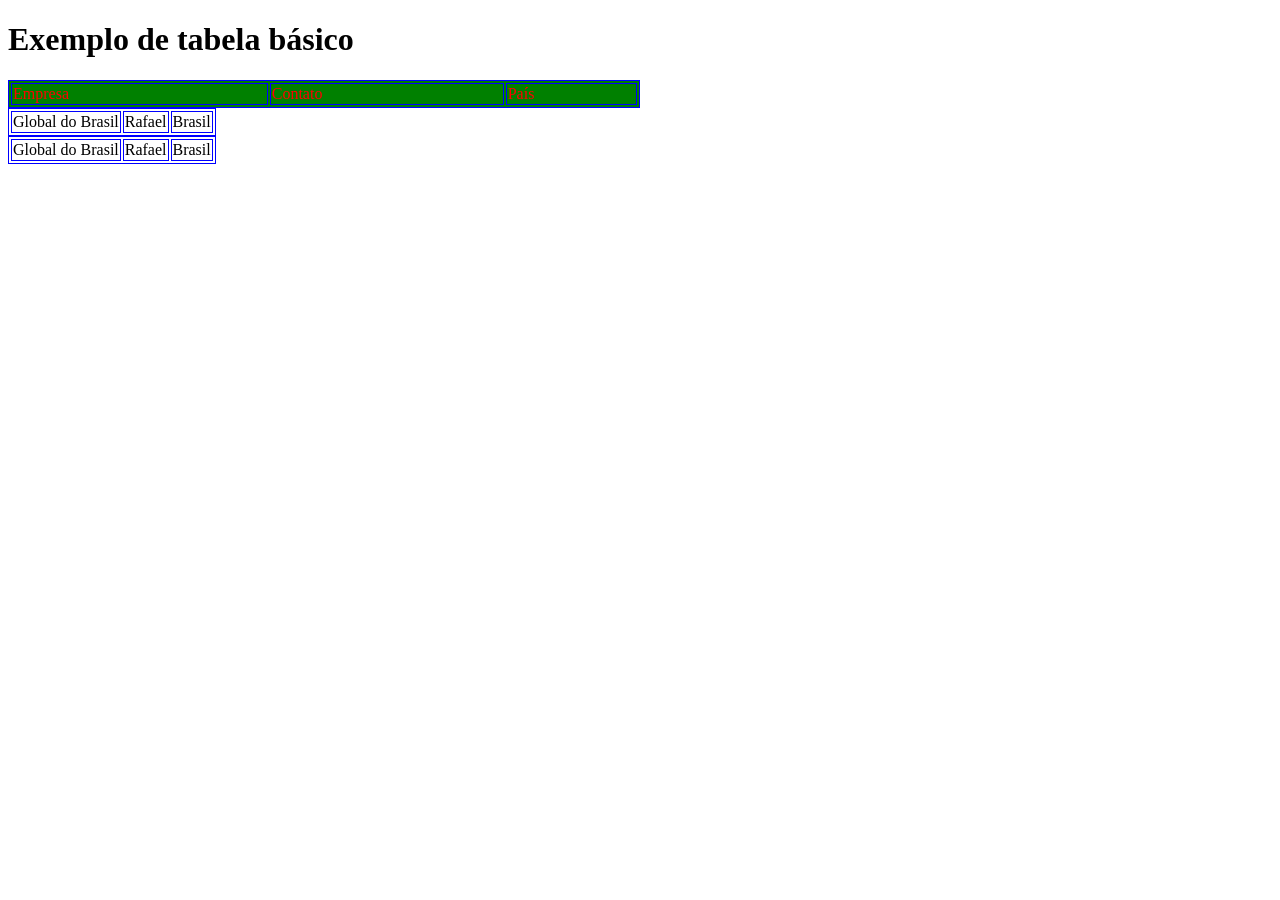
<file: HOME PAGE GG BAR/FileCursoRafael.html>
<!DOCTYPE html>
<html lang="en">
<head>
    
    
    </style>
    <meta charset="UTF-8">
    <meta name="viewport" content="width=device-width, initial-scale=1.0">
    <title>Document</title>
    <style>
        table, th, td {
            border: 1px solid blue;
        }
    </style>
</head>
<body>
    <h1>Exemplo de tabela básico</h1>
        <table style="width:50%; color: red; background:green; border: 1 px solid black"> <!--A BORDER TA MARCADA PRA SER AZUL EM TODAS, LOGO MESMO MARCANDO NA TABELA ESPECÍFICA, ELA NAO FICA AZUL-->
            <tr> <!-- 'table row' -->
                <td>Empresa</td>
                <td>Contato</td>
                <td>País</td>
            </tr>
        </table>
        <table>
            <tr>
            <td>Global do Brasil</td>
            <td>Rafael</td>
            <td>Brasil</td>
            </tr>
        </table>
        <table>
            <tr>
                <td>Global do Brasil</td>
                <td>Rafael</td>
                <td>Brasil</td>
            </tr>
        </table>
</body>
</html>
</file>
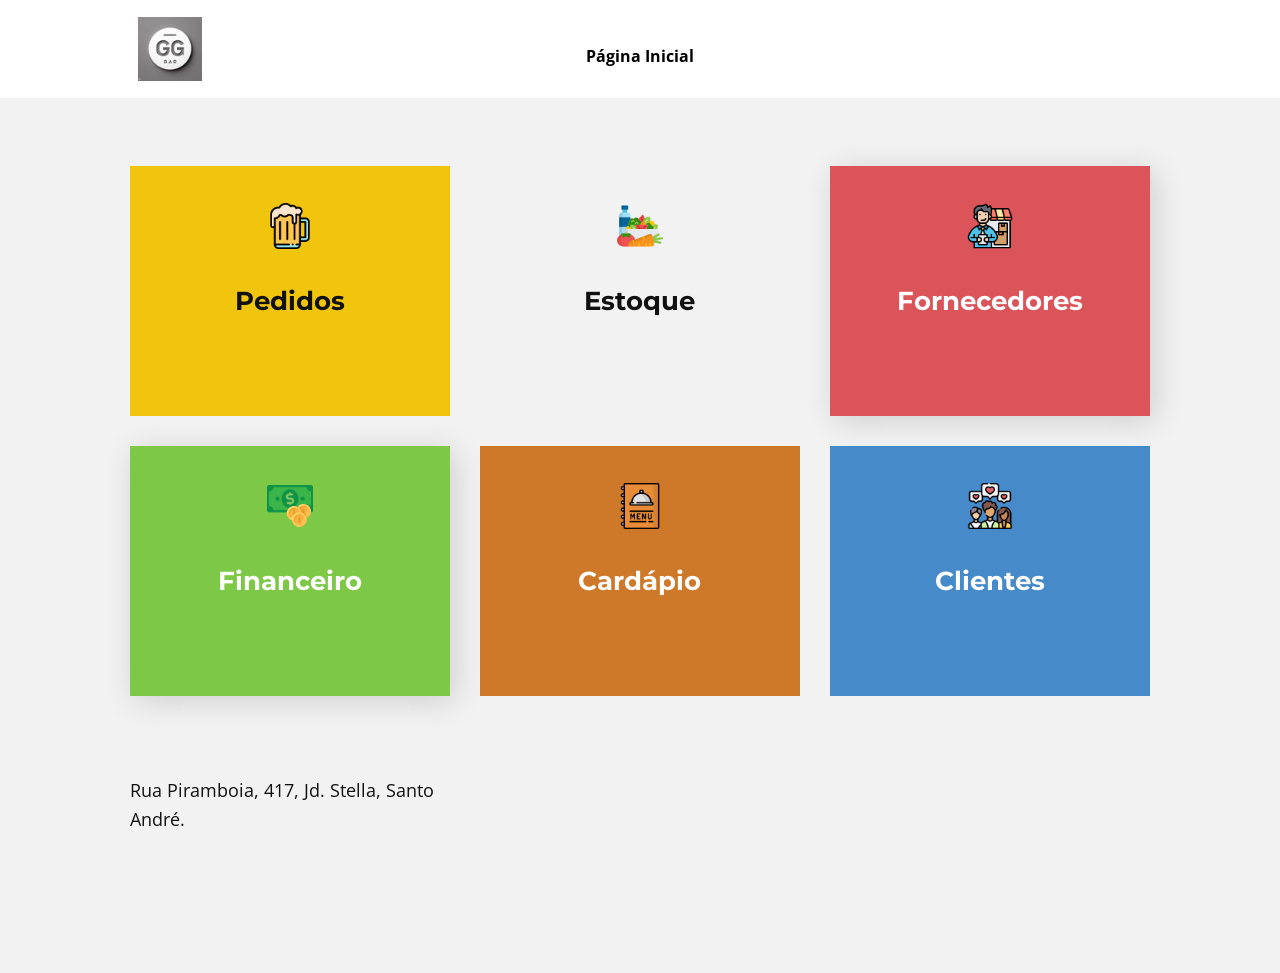
<file: HOME PAGE GG BAR/Página-Inicial.html>
<!DOCTYPE html>
<html style="font-size: 16px" lang="pt">
   <head>
      <meta name="viewport" content="width=device-width, initial-scale=1.0" />
      <meta charset="utf-8" />
      <meta name="keywords" content="" />
      <meta name="description" content="" />
      <title>Página Inicial</title>
      <link rel="stylesheet" href="nicepage.css" media="screen" />
      <link rel="stylesheet" href="Página-Inicial.css" media="screen" />
      <script
         class="u-script"
         type="text/javascript"
         src="jquery.js"
         defer=""
      ></script>
      <script
         class="u-script"
         type="text/javascript"
         src="nicepage.js"
         defer=""
      ></script>
      <meta name="generator" content="Nicepage 6.3.1, nicepage.com" />
      <link
         id="u-theme-google-font"
         rel="stylesheet"
         href="https://fonts.googleapis.com/css?family=Roboto:100,100i,300,300i,400,400i,500,500i,700,700i,900,900i|Open+Sans:300,300i,400,400i,500,500i,600,600i,700,700i,800,800i"
      />
      <link
         id="u-page-google-font"
         rel="stylesheet"
         href="https://fonts.googleapis.com/css?family=Montserrat:100,100i,200,200i,300,300i,400,400i,500,500i,600,600i,700,700i,800,800i,900,900i"
      />

      <script type="application/ld+json">
         {
            "@context": "http://schema.org",
            "@type": "Organization",
            "name": "",
            "logo": "images/logo.jpg"
         }
      </script>
      <meta name="theme-color" content="#478ac9" />
      <meta property="og:title" content="Página Inicial" />
      <meta property="og:type" content="website" />
      <meta data-intl-tel-input-cdn-path="intlTelInput/" />
   </head>
   <body
      data-path-to-root="./"
      data-include-products="false"
      class="u-body u-xl-mode"
      data-lang="pt"
   >
      <header class="u-clearfix u-header u-header" id="sec-db0e">
         <div class="u-clearfix u-sheet u-sheet-1">
            <a
               class="u-image u-logo u-image-1"
               data-image-width="150"
               data-image-height="150"
            >
               <img src="images/logo.jpg" class="u-logo-image u-logo-image-1" />
            </a>
            <nav class="u-menu u-menu-one-level u-offcanvas u-menu-1">
               <div class="u-custom-menu u-nav-container">
                  <ul class="u-nav u-spacing-20 u-unstyled u-nav-1">
                     <li class="u-nav-item">
                        <a
                           class="u-button-style u-nav-link u-text-active-black u-text-black u-text-hover-palette-2-base"
                           href="Página-Inicial.html"
                           style="padding: 10px 40px"
                           >Página Inicial</a
                        >
                     </li>
                  </ul>
               </div>
               <div class="u-custom-menu u-nav-container-collapse">
                  <div
                     class="u-black u-container-style u-inner-container-layout u-opacity u-opacity-95 u-sidenav"
                  >
                     <div class="u-inner-container-layout u-sidenav-overflow">
                        <div class="u-menu-close"></div>
                        <ul
                           class="u-align-center u-nav u-popupmenu-items u-unstyled u-nav-2"
                        >
                           <li class="u-nav-item">
                              <a
                                 class="u-button-style u-nav-link"
                                 href="Página-Inicial.html"
                                 >Página Inicial</a
                              >
                           </li>
                        </ul>
                     </div>
                  </div>
                  <div
                     class="u-black u-menu-overlay u-opacity u-opacity-70"
                  ></div>
               </div>
            </nav>
         </div>
      </header>
      <section class="u-clearfix u-grey-5 u-section-1" id="carousel_4ce3">
         <div class="u-clearfix u-sheet u-sheet-1">
            <div class="custom-expanded u-list u-list-1">
               <div class="u-repeater u-repeater-1">
                  <div
                     class="u-container-style u-custom-item u-list-item u-palette-3-base u-repeater-item u-shape-rectangle u-list-item-1"
                  >
                     <div
                        class="u-container-layout u-similar-container u-container-layout-1"
                     >
                        <span
                           class="u-align-center u-custom-item u-file-icon u-icon u-icon-circle u-palette-3-base u-icon-1"
                           ><img src="images/931949.png" alt=""
                        /></span>
                        <h6
                           class="u-align-center u-custom-font u-font-montserrat u-text u-text-1"
                        >
                           Pedidos
                        </h6>
                     </div>
                  </div>
                  <div
                     class="u-container-style u-custom-item u-list-item u-repeater-item u-list-item-2"
                  >
                     <div
                        class="u-container-layout u-similar-container u-container-layout-2"
                     >
                        <span
                           class="u-align-center u-custom-item u-file-icon u-grey-5 u-icon u-icon-circle u-icon-2"
                           ><img src="images/706164.png" alt=""
                        /></span>
                        <h6
                           class="u-align-center u-custom-font u-font-montserrat u-text u-text-2"
                        >
                           Estoque<br />
                        </h6>
                     </div>
                  </div>
                  <div
                     class="u-container-style u-custom-item u-list-item u-palette-2-base u-repeater-item u-shape-rectangle u-list-item-3"
                  >
                     <div
                        class="u-container-layout u-similar-container u-container-layout-3"
                     >
                        <span
                           class="u-align-center u-custom-color-5 u-custom-item u-file-icon u-icon u-icon-circle u-icon-3"
                           ><img src="images/3321752.png" alt=""
                        /></span>
                        <h6
                           class="u-align-center u-custom-font u-font-montserrat u-text u-text-3"
                        >
                           Fornecedores
                        </h6>
                     </div>
                  </div>
                  <div
                     class="u-container-style u-custom-color-2 u-custom-item u-list-item u-repeater-item u-shape-rectangle u-list-item-4"
                  >
                     <div
                        class="u-container-layout u-similar-container u-container-layout-4"
                     >
                        <span
                           class="u-align-center u-custom-color-2 u-custom-item u-file-icon u-icon u-icon-circle u-icon-4"
                           ><img src="images/639365.png" alt=""
                        /></span>
                        <h6
                           class="u-align-center u-custom-font u-font-montserrat u-text u-text-4"
                        >
                           Financeiro
                        </h6>
                     </div>
                  </div>
                  <div
                     class="u-container-style u-custom-color-3 u-custom-item u-list-item u-repeater-item u-shape-rectangle u-list-item-5"
                  >
                     <div
                        class="u-container-layout u-similar-container u-container-layout-5"
                     >
                        <span
                           class="u-align-center u-custom-color-3 u-custom-item u-file-icon u-icon u-icon-circle u-icon-5"
                           ><img src="images/1046747.png" alt=""
                        /></span>
                        <h6
                           class="u-align-center u-custom-font u-font-montserrat u-text u-text-5"
                        >
                           Cardápio
                        </h6>
                     </div>
                  </div>
                  <div
                     class="u-container-style u-custom-item u-list-item u-palette-1-base u-repeater-item u-shape-rectangle u-list-item-6"
                  >
                     <div
                        class="u-container-layout u-similar-container u-container-layout-6"
                     >
                        <span
                           class="u-align-center u-custom-item u-file-icon u-icon u-icon-circle u-palette-1-base u-icon-6"
                           ><img src="images/4149882.png" alt=""
                        /></span>
                        <h6
                           class="u-align-center u-custom-font u-font-montserrat u-text u-text-6"
                        >
                           Clientes<br />
                        </h6>
                     </div>
                  </div>
               </div>
            </div>
            <p class="u-text u-text-7">
               Rua Piramboia, 417, Jd. Stella, Santo André.
            </p>
         </div>
      </section>
   </body>
</html>
</file>
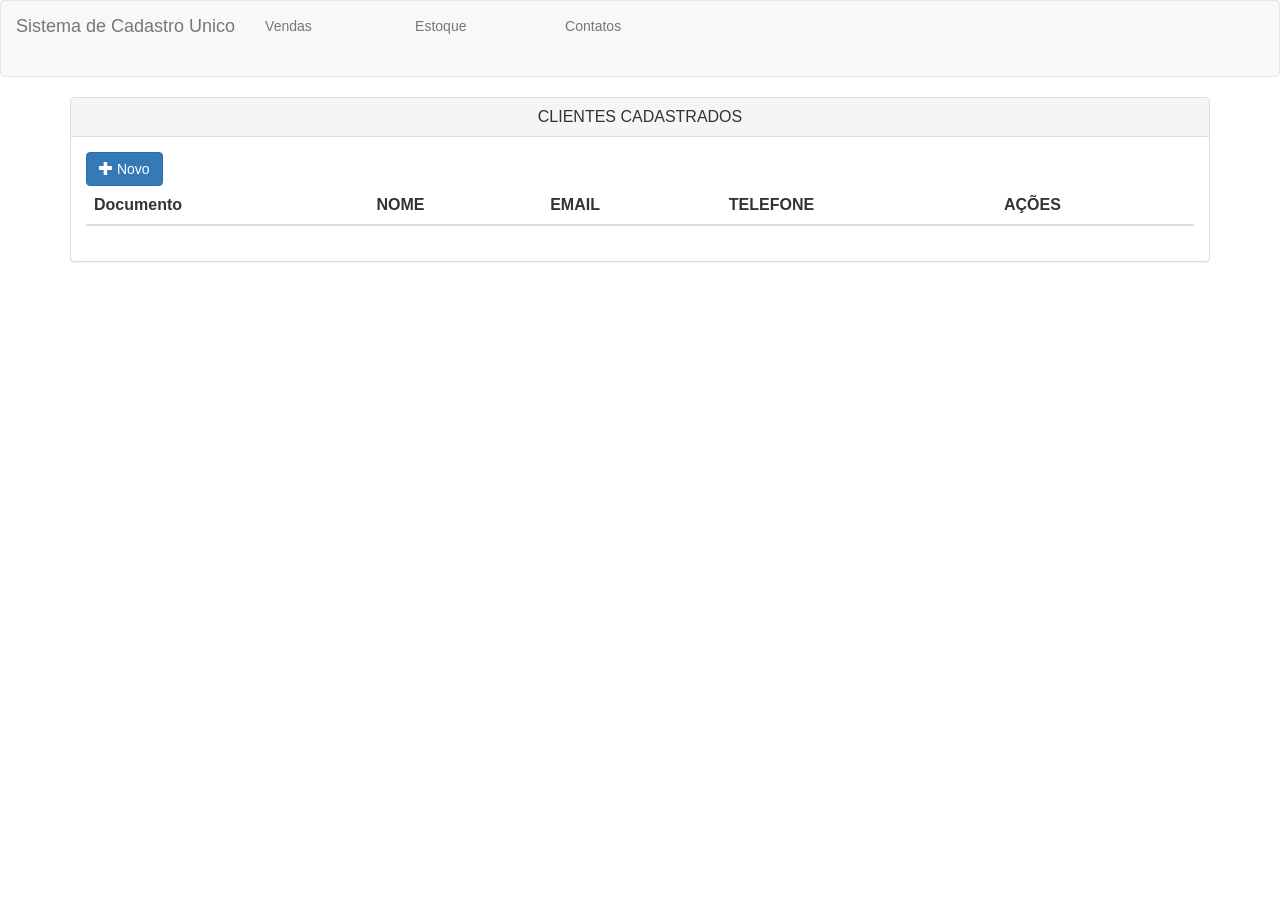
<file: HOME PAGE GG BAR/SistemaCorporativo.html>
<html>
   <head>
      <meta charset="UTF-8" />
      <link rel="stylesheet" href="resources/css/bootstrap.min.css" />
      <script src="resources/js/jquery.min.js"></script>
      <script src="resources/js/bootstrap.min.js"></script>
   </head>

   <body>
      <nav class="navbar navbar-default">
         <div class="container-fluid">
            <div class="navbar-header">
               <button
                  type="button"
                  class="navbar-toggle collapsed"
                  data-toggle="collapse"
                  data-target="#navbar"
                  aria-expanded="false"
                  aria-controls="navbar"
               >
                  <span class="sr-only">Toggle navigation</span>
                  <span class="icon-bar"></span>
                  <span class="icon-bar"></span>
                  <span class="icon-bar"></span>
               </button>
               <a class="navbar-brand" href="#">Sistema de Cadastro Unico</a>
            </div>
            <div id="navbar" class="navbar-collapse collapse">
               <ul class="nav navbar-nav">
                  <li>
                     <a href="vendas.html">Vendas</a>
                  </li>
                  <li>
                     <a href="Estoque.html">Estoque</a>
                  </li>
                  <li>
                     <a href="Estoque.html">Contatos</a>
                  </li>
               </ul>
            </div>
         </div>
      </nav>
      <div class="container">
         <div class="modal fade" id="myModal" role="dialog">
            <div class="modal-dialog">
               <div class="panel panel-default">
                  <div class="panel-heading">
                     <h3 class="panel-title text-center">
                        CADASTRO DE CLIENTE
                     </h3>
                  </div>

                  <div class="panel-body">
                     <form action="#" class="form-horizontal">
                        <fieldset>
                           <legend>Dados Pessoais</legend>
                           <div class="form-group">
                              <label
                                 for="Documento"
                                 class="col-sm-2 control-label"
                                 >Documento</label
                              >
                              <div class="col-sm-4">
                                 <input
                                    type="text"
                                    class="form-control"
                                    id="Documento"
                                 />
                              </div>
                           </div>

                           <div class="form-group">
                              <label for="nome" class="col-sm-2 control-label"
                                 >Nome</label
                              >
                              <div class="col-sm-4">
                                 <input
                                    type="text"
                                    class="form-control"
                                    id="nome"
                                 />
                              </div>
                           </div>

                           <div class="form-group">
                              <label class="col-sm-2 control-label">Sexo</label>
                              <div class="col-sm-4">
                                 <label class="radio-inline">
                                    <input
                                       type="radio"
                                       name="sexo"
                                       value="FEMININO"
                                    />
                                    Feminino
                                 </label>

                                 <label class="radio-inline">
                                    <input
                                       type="radio"
                                       name="sexo"
                                       value="MASCULINO"
                                    />
                                    Masculino
                                 </label>
                              </div>
                           </div>
                        </fieldset>

                        <fieldset>
                           <legend>Contato</legend>
                           <div class="form-group">
                              <label for="email" class="col-sm-2 control-label"
                                 >Email</label
                              >
                              <div class="col-sm-4">
                                 <input
                                    type="email"
                                    class="form-control"
                                    id="email"
                                 />
                              </div>
                           </div>

                           <div class="form-group">
                              <label
                                 for="telefone"
                                 class="col-sm-2 control-label"
                                 >Telefone</label
                              >
                              <div class="col-sm-4">
                                 <input
                                    type="tel"
                                    class="form-control"
                                    id="telefone"
                                 />
                              </div>
                           </div>
                           <div class="form-group">
                              <label for="fax" class="col-sm-2 control-label"
                                 >Fax</label
                              >
                              <div class="col-sm-4">
                                 <input
                                    type="tel"
                                    class="form-control"
                                    id="fax"
                                 />
                              </div>
                           </div>
                        </fieldset>

                        <fieldset>
                           <div class="form-group">
                              <label for="uf" class="col-sm-2 control-label"
                                 >UF</label
                              >
                              <div class="col-sm-4">
                                 <select class="form-control" name="uf" id="uf">
                                    <option value="AC">AC</option>
                                    <option value="AL">AL</option>
                                    <option value="AM">AM</option>
                                    <option value="AP">AP</option>
                                    <option value="BA">BA</option>
                                    <option value="CE">CE</option>
                                    <option value="DF">DF</option>
                                    <option value="ES">ES</option>
                                    <option value="GO">GO</option>
                                    <option value="MA">MA</option>
                                    <option value="MG">MG</option>
                                    <option value="MS">MS</option>
                                    <option value="MT">MT</option>
                                    <option value="PA">PA</option>
                                    <option value="PE">PE</option>
                                    <option value="PI">PI</option>
                                    <option value="PR">PR</option>
                                    <option value="RJ">RJ</option>
                                    <option value="RN">RN</option>
                                    <option value="RO">RO</option>
                                    <option value="RR">RR</option>
                                    <option value="RS">RS</option>
                                    <option value="SC">SC</option>
                                    <option value="SE">SE</option>
                                    <option value="SP">SP</option>
                                    <option value="TO">TO</option>
                                 </select>
                              </div>
                           </div>
                        </fieldset>

                        <button
                           type="button"
                           class="btn btn-primary"
                           onclick="javascript:SalvarCadastro();"
                        >
                           <span
                              class="glyphicon glyphicon-floppy-disk"
                              aria-hidden="true"
                           ></span>
                           Gravar
                        </button>
                     </form>
                  </div>
               </div>
            </div>
         </div>
         <div class="panel panel-default">
            <div class="panel-heading">
               <h3 class="panel-title text-center">CLIENTES CADASTRADOS</h3>
            </div>

            <div class="panel-body">
               <a
                  data-toggle="modal"
                  data-target="#myModal"
                  class="btn btn-primary"
               >
                  <span
                     class="glyphicon glyphicon-plus"
                     aria-hidden="true"
                  ></span>
                  Novo
               </a>
               <div class="table-responsive">
                  <table
                     id="ListaCadastro"
                     class="table table-striped table-hover"
                  >
                     <thead>
                        <tr>
                           <th>Documento</th>
                           <th>NOME</th>
                           <th>EMAIL</th>
                           <th>TELEFONE</th>
                           <th>AÇÕES</th>
                        </tr>
                     </thead>
                  </table>
               </div>
            </div>
         </div>
      </div>

      <script>
         ListarClientes();

         function SalvarCadastro() {
            var Clientes = {};

            Clientes.documento = $("#Documento").val();
            Clientes.nome = $("#nome").val();
            Clientes.email = $("#email").val();
            Clientes.telefone = $("#telefone").val();
            Clientes.fax = $("#fax").val();
            Clientes.uf = $("#uf").val();
            Clientes.sexo = $('input[name="sexo"]:checked').val();

            var validar = 1;

            if (Clientes.documento == "") {
               validar = 0;
               alert("O campo documento é obrigatório");
               $("#Documento").css("background-color", "red");
            }

            if (Clientes.nome == "") {
               alert("O campo Nome é obrigatório");
               $("#nome").css("background-color", "red");
               s;
               validar = 0;
            }

            if (validar == 1) {
               /*{
               $.ajax({
                  type: "POST",
                  url: "https://localhost:44352/api/Clientes/Salvar",
                  data: JSON.stringify(Clientes),
                  contentType: "application/json; charset=utf-8",
                  dataType: "json",
                  success: function (msg) {
                     alert("Sucesso!");
                     location.reload();
                  },
                  error: function (msg) {
                     alert("error");
                  },
               });*/
               AdicionarLinhaTabela(
                  Clientes.documento,
                  Clientes.nome,
                  Clientes.email,
                  Clientes.telefone
               );
               LimparCamposForm();
            }
         }

         function AdicionarLinhaTabela(Documento, Nome, Email, Telefone) {
            var linhaNova = '<tr id="Linha' + Documento + '"><td>';
            linhaNova =
               linhaNova +
               Documento +
               "</td><td>" +
               Nome +
               "</td><td>" +
               Email +
               "</td><td>" +
               Telefone +
               '</td><td><a href="#" onclick="javascript:GetCliente(' +
               Documento +
               ');"  class="btn btn-info"><span class="glyphicon glyphicon-edit" aria-hidden="true"></span> Editar</a><a href="#" onclick="javascript:RemoveLinha(' +
               Documento +
               ');" class="btn btn-danger"><span class="glyphicon glyphicon-trash" aria-hidden="true"></span> Excluir</a></td></tr>';

            alert(linhaNova);
            $("#ListaCadastro").prepend(linhaNova); //prepend joga o novo registro no começo, o append é no final
            //a linha de cima ta inserindo um registro html através de uma função JS
            $("#myModal").modal().hide();
         }

         function LimparCamposForm() {
            $("#Documento").val("");
            $("#nome").val("");
            $("#email").val("");
            $("#telefone").val("");
            $("#fax").val("");
         }

         function RemoveLinha(Documento) {
            $("#Linha" + Documento).remove();
         }

         function ListarClientes() {
            $.ajax({
               type: "GET",
               url: "https://localhost:44352/api/Clientes/Listar",
               contentType: "application/json; charset=utf-8",
               dataType: "json",
               success: function (OBJ) {
                  alert(OBJ[0].nome);

                  alert("Sucesso!");
               },
               error: function (OBJ) {
                  alert("error");
               },
            });
         }

         function GetCliente(Documento) {
            $.ajax({
               type: "GET",
               url:
                  "https://localhost:44352/api/Clientes/GetCliente?Documento=" +
                  Documento,
               contentType: "application/json; charset=utf-8",
               dataType: "json",
               success: function (OBJ) {
                  $("#myModal").modal().show();

                  $("#Documento").val(OBJ.documento);
                  $("#nome").val(OBJ.nome);
                  $("#email").val(OBJ.email);
                  $("#telefone").val(OBJ.telefone);
                  $("#fax").val(OBJ.fax);
                  $("#uf").val(OBJ.uf);

                  //SalvarCadastro();
               },
               error: function (OBJ) {
                  alert("error");
               },
            });
         }

         function ListarClientes() {
            $.ajax({
               type: "GET",
               url: "https://localhost:44352/api/Clientes/Listar",
               contentType: "application/json; charset=utf-8",
               dataType: "json",
               success: function (OBJ) {
                  for (var i = 0; i < OBJ.length; i++) {
                     AdicionarLinhaTabela(
                        OBJ[i].documento,
                        OBJ[i].nome,
                        OBJ[i].email,
                        OBJ[i].telefone
                     );
                  }
               },
               error: function (OBJ) {
                  alert("error");
               },
            });
         }
      </script>
   </body>
</html>
</file>
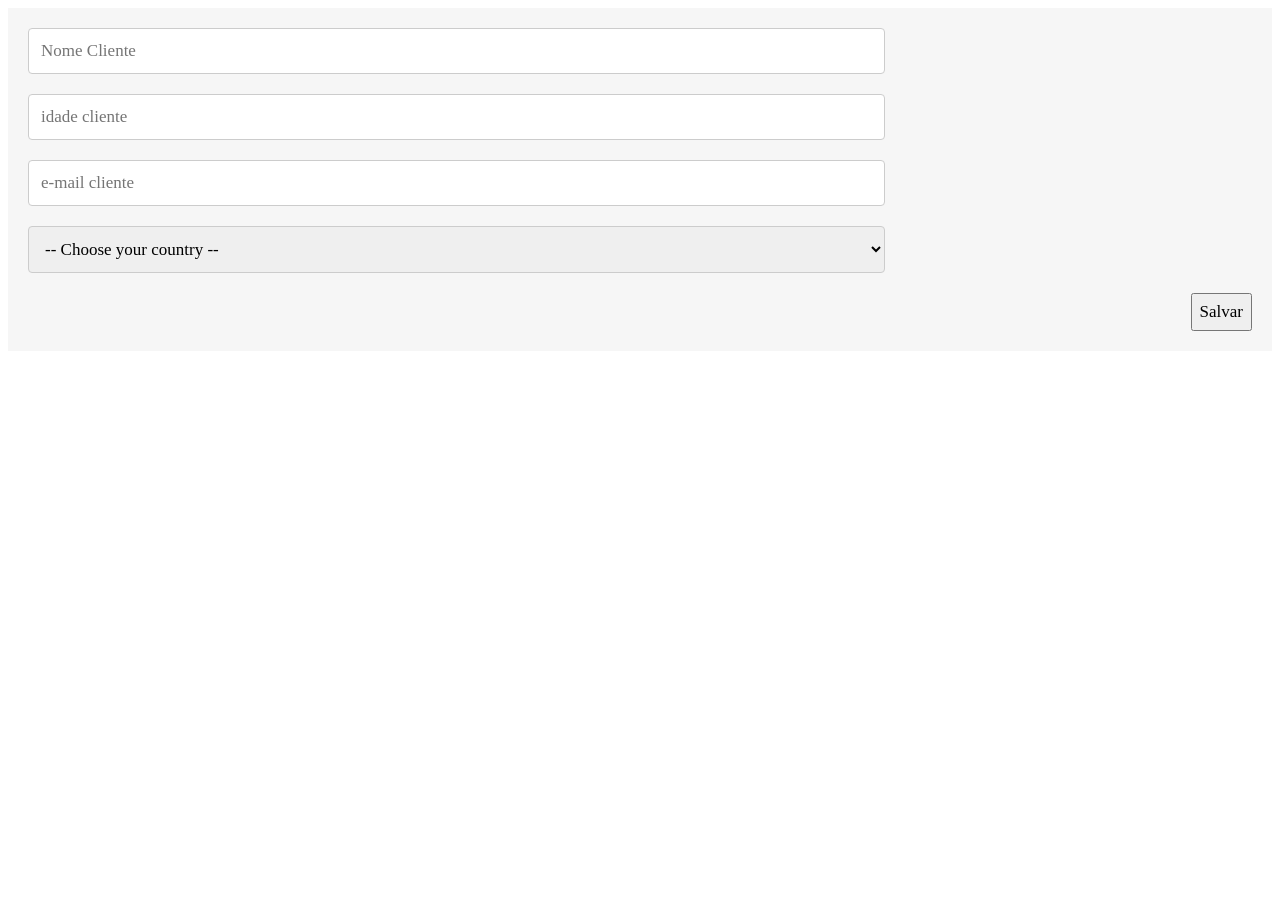
<file: HOME PAGE GG BAR/arquivos_referencia/File2(cadastro).html>
<html>
    <head>
        <style>
            div {
                padding: 10px;
                background-color: #f6f6f6;
                overflow: hidden;
            }
            input[type="text"],
            textarea,
            select {
                font: 17px Calibri;
                width: 70%;
                padding: 12px;
                border: 1px solid #ccc;
                border-radius: 4px;
            }
            input[type="button"] {
                font: 17px Calibri;
                width: auto;
                float: right;
                cursor: pointer;
                padding: 7px;
            }
        </style>
    </head>

    <body>
        <div>
            <div>
                <input type="text" id="txtName" placeholder="Nome Cliente" />
                <!--INPUT DO USER DO TIPO TEXTO, TEM OUTROS TIPOS-->
            </div>
            <div>
                <input type="text" id="txtIdade" placeholder="idade cliente" />
            </div>
            <div>
                <input type="text" id="txtEmail" placeholder="e-mail cliente" />
            </div>
            <div>
                <select id="selCountry">
                    <!-- O SELECT É AQUELA CAIXINHA DE SELECIONAR A INFO-->
                    <option selected value="">-- Choose your country --</option>
                    <option value="India">India</option>
                    <option value="Japan">Japan</option>
                    <option value="USA">USA</option>
                </select>
            </div>
            <div>
                <input
                    type="button"
                    id="bt"
                    value="Salvar"
                    onclick="Salvar()"
                />
            </div>
        </div>

        <script>
            function Salvar() {
                //pegando variáveis
                var name = document.getElementById("txtName").value;
                var age = document.getElementById("txtIdade").value;
                var email = document.getElementById("txtEmail").value;
                var country = document.getElementById("selCountry").value;

                var data =
                    "\r Name: " +
                    name +
                    " \r\n " +
                    "Idade: " +
                    age +
                    " \r\n " +
                    "Email: " +
                    email +
                    " \r\n " +
                    "País: " +
                    country +
                    " \r\n ";
                confirm(data);
            }
        </script>
    </body>
</html>
</file>
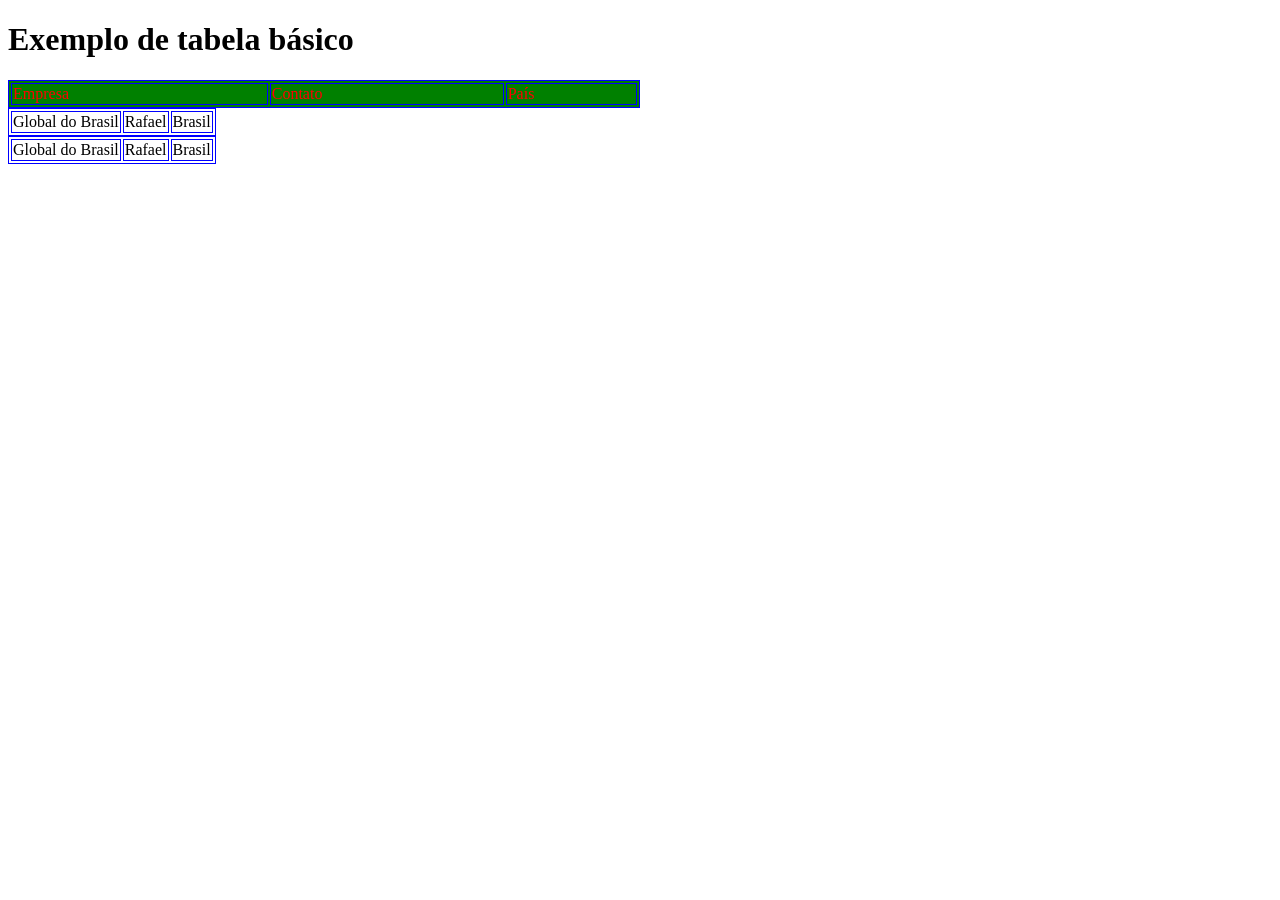
<file: HOME PAGE GG BAR/arquivos_referencia/FileCursoRafael.html>
<!DOCTYPE html>
<html lang="en">
<head>
    
    <meta charset="UTF-8">
    <meta name="viewport" content="width=device-width, initial-scale=1.0">
    <title>Document</title>
    <style>
        table, th, td {
            border: 1px solid blue;
        }
    </style>
</head>
<body>
    <h1>Exemplo de tabela básico</h1>
        <table style="width:50%; color: red; background:green; border: 1 px solid black"> <!--A BORDER TA MARCADA PRA SER AZUL EM TODAS, LOGO MESMO MARCANDO NA TABELA ESPECÍFICA, ELA NAO FICA AZUL-->
            <tr> <!-- 'table row' -->
                <td>Empresa</td>
                <td>Contato</td>
                <td>País</td>
            </tr>
        </table>
        <table>
            <tr>
            <td>Global do Brasil</td>
            <td>Rafael</td>
            <td>Brasil</td>
            </tr>
        </table>
        <table>
            <tr>
                <td>Global do Brasil</td>
                <td>Rafael</td>
                <td>Brasil</td>
            </tr>
        </table>
</body>
</html>
</file>
